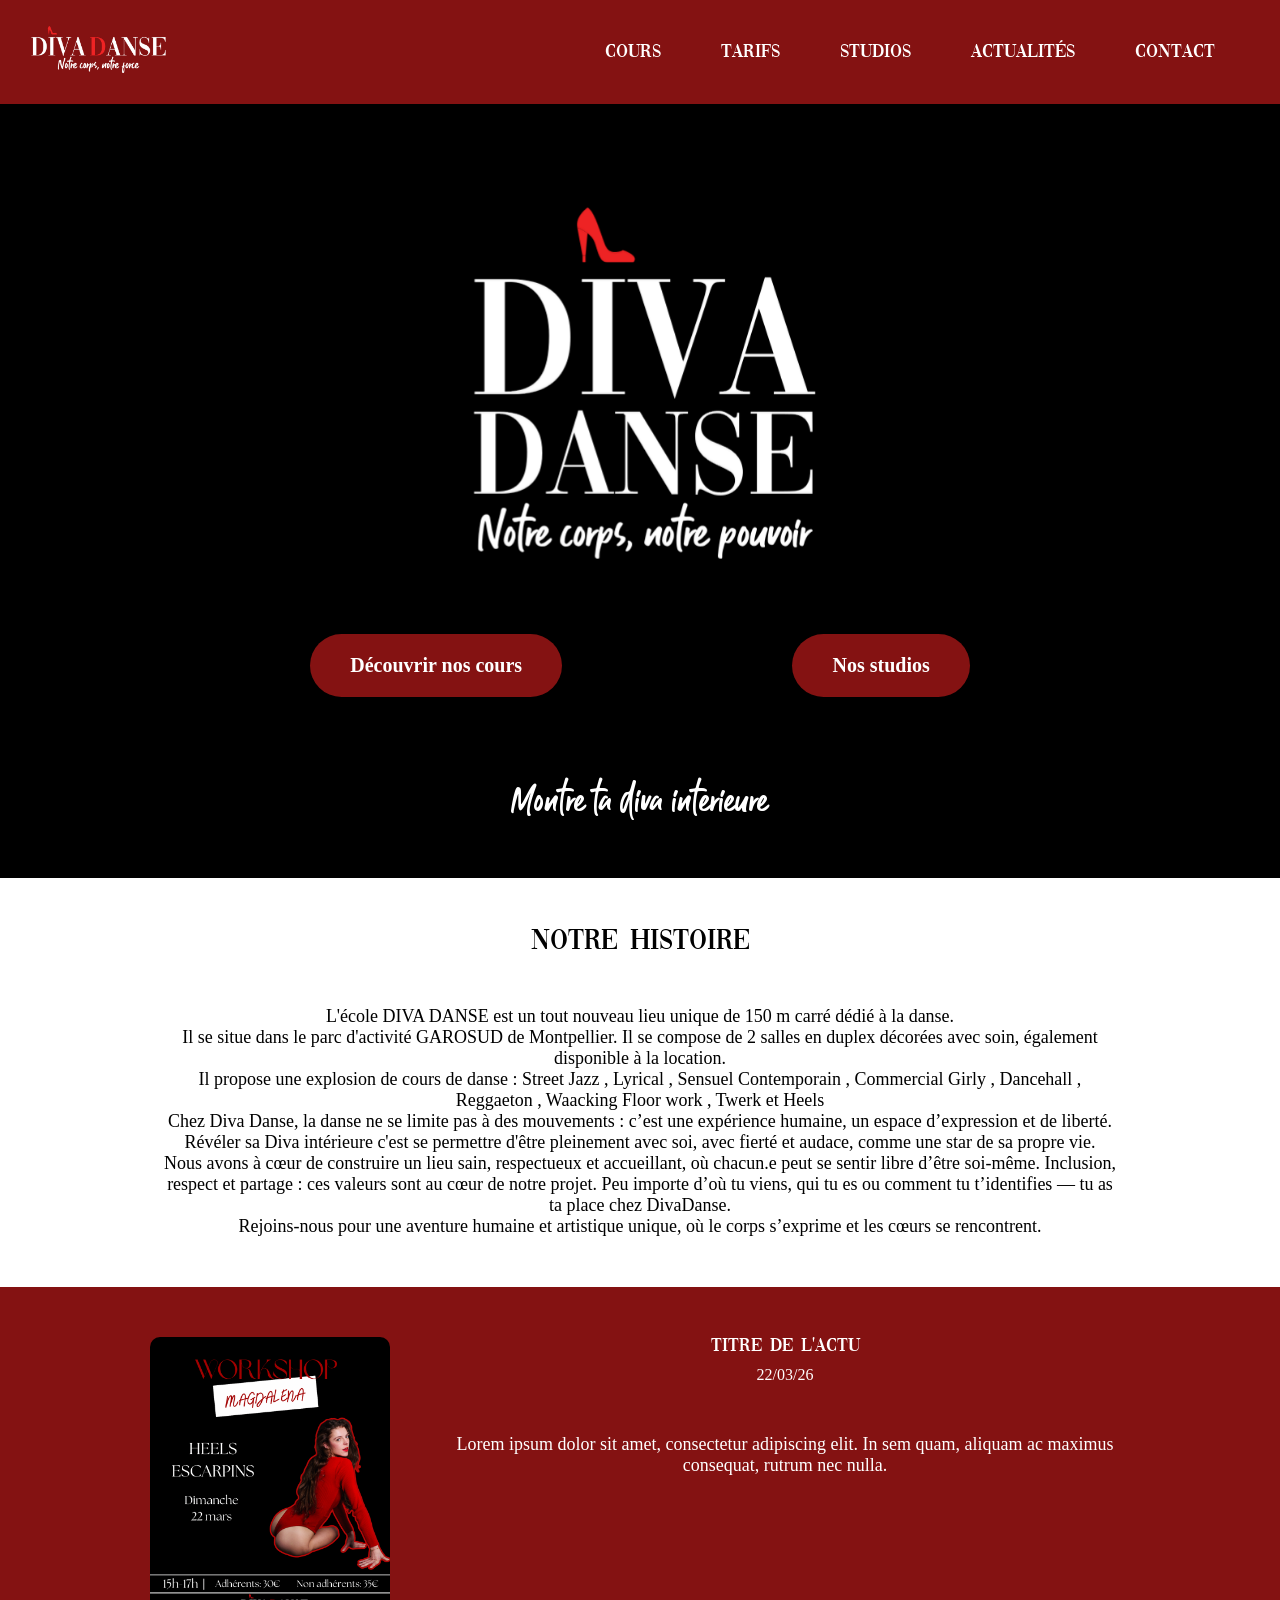
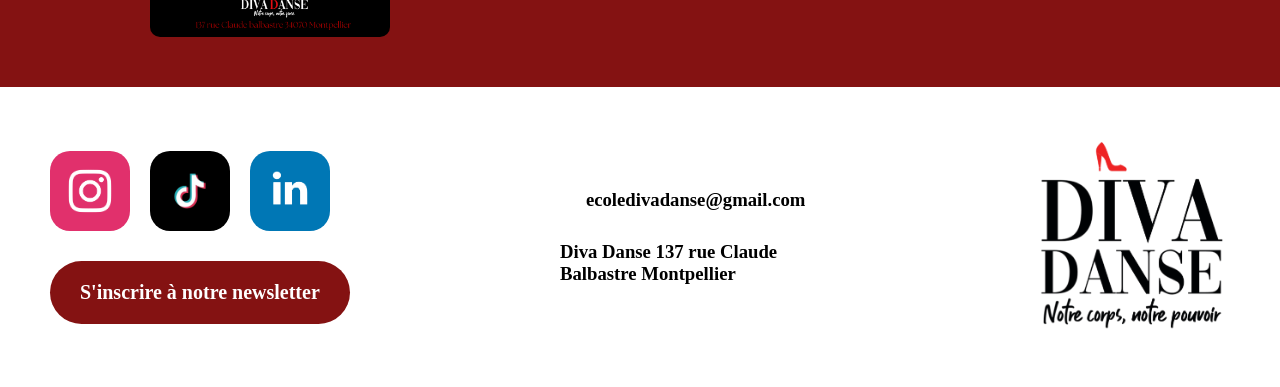
<file: index.html>
<!doctype html>
<html lang="fr">
  <head>
    <meta charset="UTF-8" />
    <meta name="viewport" content="width=device-width, initial-scale=1.0" />
    <title>Diva Danse</title>
    <link rel="stylesheet" href="style.css" />
    <link
      rel="icon"
      type="image/png"
      href="Images/Logo/Logo_transparent/3.webp"
    />
  </head>
  <body>
    <!-- header avec le logo et le menu du site -->
    <div class="header-container">
      <a href="index.html"
        ><img
          class="header-logo"
          src="Images/Logo/Logo_transparent/2.webp"
          alt="Le logo du site"
      /></a>
      <button
        class="hamburger"
        id="hamburger"
        aria-label="Menu"
        aria-expanded="false"
      >
        <span></span><span></span><span></span>
      </button>
      <nav id="nav">
        <ul>
          <li><a class="header-link" href="/cours/cours.html">Cours</a></li>
          <li><a class="header-link" href="/tarifs/tarifs.html">Tarifs</a></li>
          <li>
            <a class="header-link" href="/studios/studios.html">Studios</a>
          </li>
          <li>
            <a class="header-link" href="/actualites/actualites.html"
              >Actualités</a
            >
          </li>
          <li>
            <a class="header-link" href="/contact/contact.html">Contact</a>
          </li>
        </ul>
      </nav>
    </div>

    <!-- partie d'accueil avec le logo et les boutons principaux -->
    <div class="hero">
      <img src="Images/Logo/Logo_transparent/1.webp" alt="" class="logo-hero" />
      <div class="CTA">
        <a href="/cours/cours.html" class="cta-btn">Découvrir nos cours</a>
        <a href="/studios/studios.html" class="cta-btn">Nos studios</a>
      </div>
      <h2 class="hero-title">Montre ta diva interieure</h2>
    </div>

    <!-- petite section histoire, là où on met un peu de texte sur l'école -->
    <div class="histoire-section">
      <h2 class="histoire-title">Notre Histoire</h2>
      <p class="histoire-content">
        L'école  DIVA DANSE est un tout nouveau  lieu unique  de 150 m carré dédié à la danse. <br> Il se situe dans le parc d'activité  GAROSUD  de  Montpellier.  Il se compose de 2 salles en duplex décorées avec soin, également disponible à la location. <br>
        Il propose une explosion de cours de danse : Street Jazz , Lyrical , Sensuel Contemporain , Commercial Girly , Dancehall , Reggaeton , Waacking  Floor work , Twerk et Heels <br>
        Chez Diva Danse, la danse ne se limite pas à des mouvements : c’est une expérience humaine, un espace d’expression et de liberté. Révéler sa Diva intérieure c'est se permettre d'être pleinement avec soi, avec fierté et audace, comme une star de sa propre vie. <br>
        Nous avons à cœur de construire un lieu sain, respectueux et accueillant, où chacun.e peut se sentir libre d’être soi-même. Inclusion, respect et partage : ces valeurs sont au cœur de notre projet. Peu importe d’où tu viens, qui tu es ou comment tu t’identifies — tu as ta place chez DivaDanse. <br>
        Rejoins-nous pour une aventure humaine et artistique unique, où le corps s’exprime et les cœurs se rencontrent.
      </p>
    </div>

    <!-- ici j'ai mis une actualité en exemple pour la page d'accueil -->
    <div class="actu-container">
      <img src="Images/Actus/workshop-high.webp" alt="" class="actu-img" />
      <div class="actu-infos">
        <h3 class="actu-title">Titre de l'actualité</h3>
        <p class="date">22/03/2026</p>
        <p class="actu-content">
          Lorem ipsum dolor sit amet consectetur adipisicing elit. Aperiam
          rerum, deserunt alias tempora repudiandae aut quam laboriosam
          doloribus at libero! Quos qui quia quod officia excepturi,
          necessitatibus deserunt quas. Laboriosam doloribus asperiores magni
          autem fuga iure nemo sequi aperiam, vel quod eos nam perferendis quo
          deserunt dolor culpa eaque ad, sit vitae natus ea, officia inventore
          accusamus voluptas. Odit amet blanditiis assumenda beatae aliquid
          doloribus. Incidunt, illum dolore expedita officiis similique, cum
          aspernatur hic in cumque voluptatem esse neque. Deserunt laudantium
          earum illo fugiat. Minima temporibus, omnis debitis maxime, ab id
          officia porro sint cupiditate eligendi aperiam praesentium enim
          dignissimos?
        </p>
      </div>
    </div>

    <!-- footer avec les réseaux, l'adresse et le logo -->
    <div class="footer-container">
      <div class="section-reseaux">
        <ul class="reseaux-list">
          <li id="instagram">
            <a href="https://instagram.com/divadanse/" target="_blank"
              ><img
                src="Images/Réseaux/logo-instagram.webp"
                alt="Logo Instagram"
                class="logo-reseaux"
                id="img-instagram"
            /></a>
          </li>
          <li id="tiktok">
            <a
              href="https://tiktok.com/@diva.danse34?_t=ZN-8zrYoWRZosY&_r=1"
              target="_blank"
              ><img
                src="Images/Réseaux/logo-tiktok.webp"
                alt="Logo TikTok"
                class="logo-reseaux"
                id="img-tiktok"
            /></a>
          </li>
          <li id="linkedin">
            <a href="https://linkedin.com/in/divadanse" target="_blank"
              ><img
                src="Images/Réseaux/logo-linkedin.webp"
                alt="Logo LinkedIn"
                class="logo-reseaux"
                id="img-linkedin"
            /></a>
          </li>
        </ul>
        <button class="newsletter-btn">
          <a
            href="https://ec51f17d.sibforms.com/serve/[base64] "
            target="_blank"
            >S'inscrire à notre newsletter</a
          >
        </button>
      </div>

      <div class="section-adresses">
        <a href="mailto:ecoledivadanse@gmail.com" class="adresse-link"
          ><h3 class="adresse-mail-diva">ecoledivadanse@gmail.com</h3></a
        >
        <h3 class="adresse-physique">
          Diva Danse 137 rue Claude Balbastre Montpellier
        </h3>
      </div>

      <div class="logo-section">
        <img
          class="footer-logo"
          src="Images/Logo/Logo_transparent/4.png"
          alt="Logo du site"
        />
      </div>
    </div>
    <script>
      // petit script pour faire apparaître et disparaître le menu mobile
      (function () {
        var hamburger = document.getElementById("hamburger");
        var nav = document.getElementById("nav");
        if (!hamburger || !nav) return;
        hamburger.addEventListener("click", function () {
          hamburger.classList.toggle("active");
          nav.classList.toggle("open");
          hamburger.setAttribute(
            "aria-expanded",
            hamburger.classList.contains("active"),
          );
        });
        nav.querySelectorAll(".header-link").forEach(function (link) {
          link.addEventListener("click", function () {
            hamburger.classList.remove("active");
            nav.classList.remove("open");
          });
        });
      })();
    </script>
    <script src="/index.js"></script>
  </body>
</html>
</file>
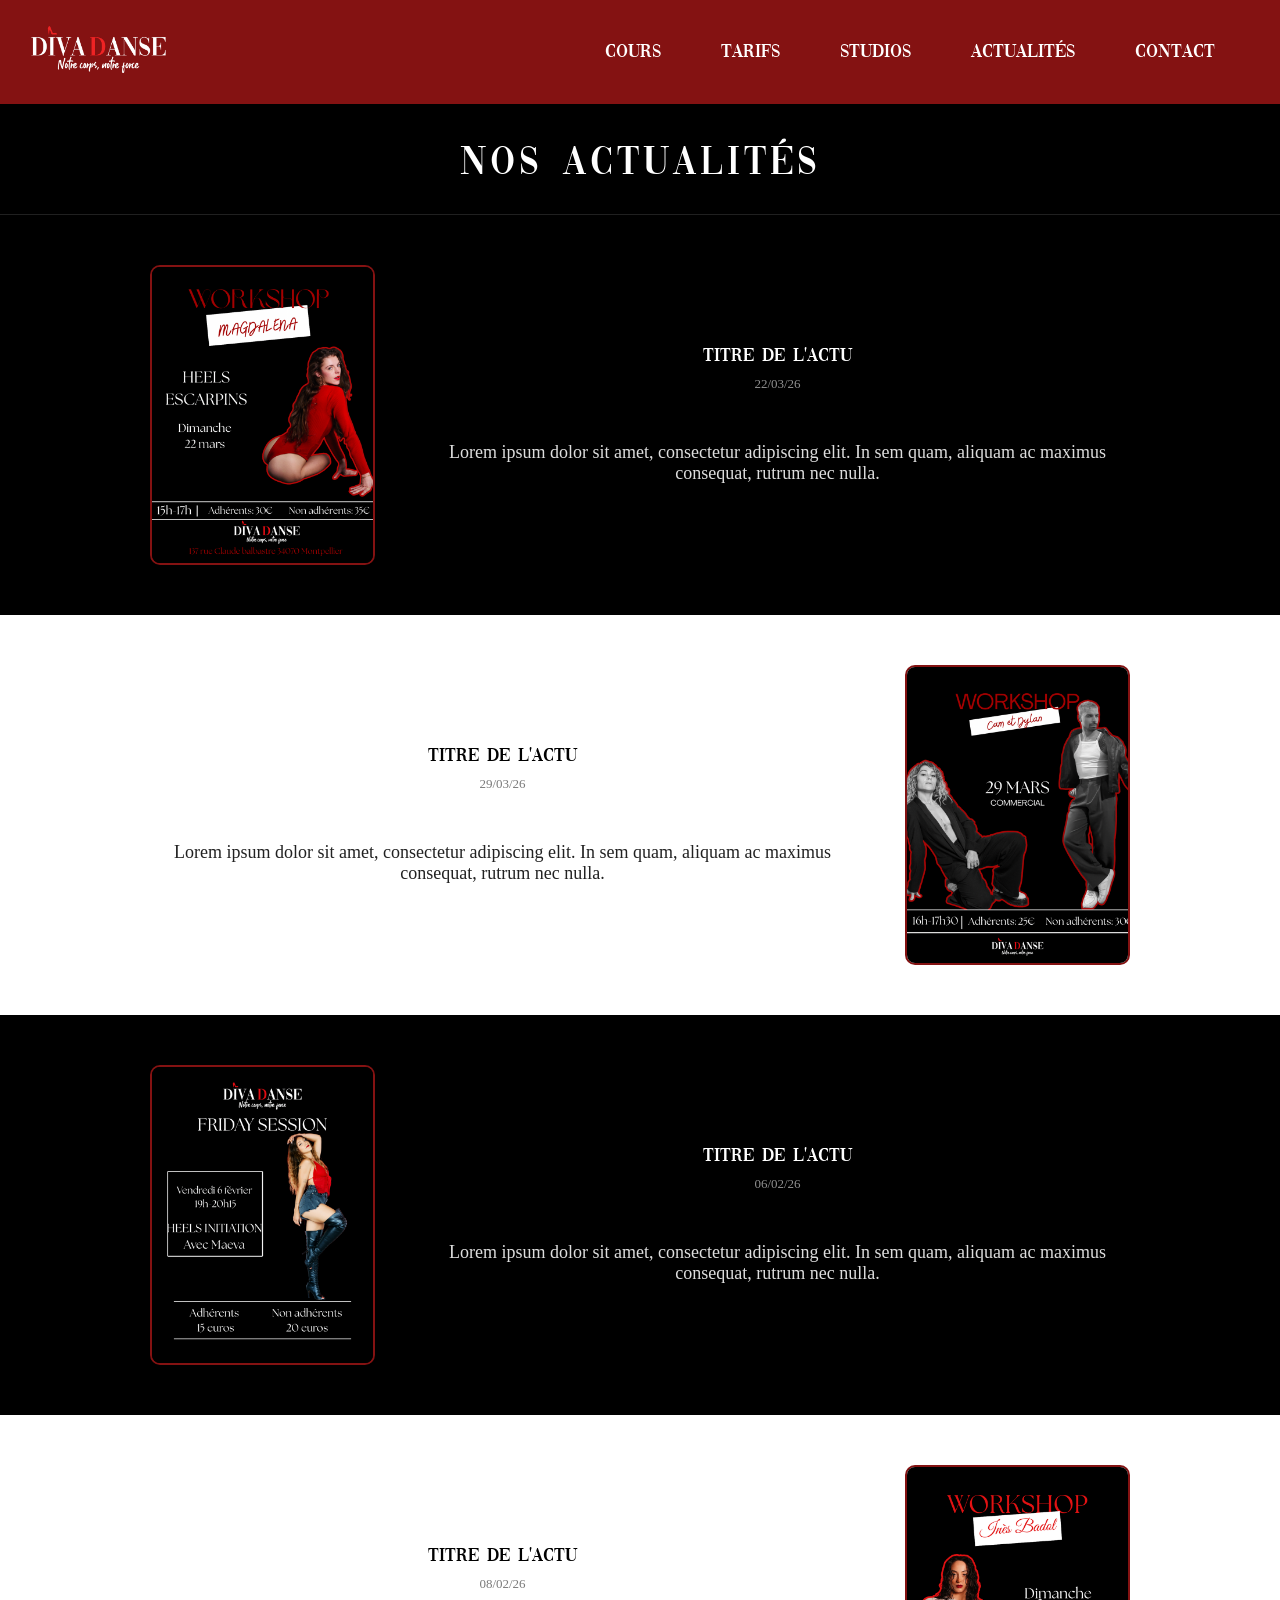
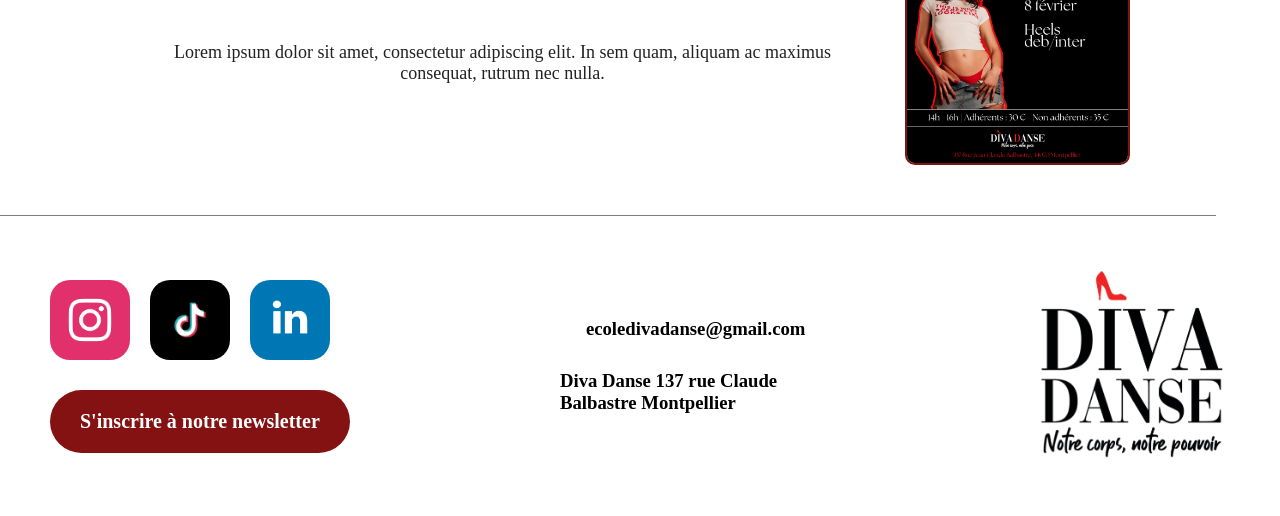
<file: actualites/actualites.html>
<!doctype html>
<html lang="fr">
  <head>
    <meta charset="UTF-8" />
    <meta name="viewport" content="width=device-width, initial-scale=1.0" />
    <title>Actualités - Diva Danse</title>
    <link rel="stylesheet" href="actualites.css" />
    <link
      rel="icon"
      type="/image/png"
      href="/Images/Logo/Logo_transparent/3.webp"
    />
  </head>
  <body>
    <!-- header du site, avec le logo et les liens de navigation -->
    <div class="header-container">
      <a href="/index.html"
        ><img
          class="header-logo"
          src="/Images/Logo/Logo_transparent/2.webp"
          alt="Le logo du site"
      /></a>
      <button
        class="hamburger"
        id="hamburger"
        aria-label="Menu"
        aria-expanded="false"
      >
        <span></span><span></span><span></span>
      </button>
      <nav id="nav">
        <ul>
          <li><a class="header-link" href="/cours/cours.html">Cours</a></li>
          <li><a class="header-link" href="/tarifs/tarifs.html">Tarifs</a></li>
          <li>
            <a class="header-link" href="/studios/studios.html">Studios</a>
          </li>
          <li>
            <a class="header-link" href="/actualites/actualites.html"
              >Actualités</a
            >
          </li>
          <li>
            <a class="header-link" href="/contact/contact.html">Contact</a>
          </li>
        </ul>
      </nav>
    </div>

    <!-- titre principal de la page, un peu comme l'en-tête -->
    <div class="actu-hero">
      <h1 class="actu-main-title">NOS ACTUALITÉS</h1>
    </div>

    <!-- ===================== ACTU 1 : fond NOIR – image à GAUCHE ===================== -->
    <section class="actu-section actu-dark">
      <div class="actu-image-block">
        <img
          class="actu-img"
          src="/Images/Actus/workshop-high.webp"
          alt="Actualité 1"
        />
      </div>
      <div class="actu-text-block">
        <h2 class="actu-title">TITRE DE L'ACTU</h2>
        <p class="actu-date">22/03/26</p>
        <p class="actu-body">
          Lorem ipsum dolor sit amet, consectetur adipiscing elit. In sem quam,
          aliquam ac maximus consequat, rutrum nec nulla. Pellentesque lectus
          nulla, eleifend eget libero sit amet, convallis ornare elit.
          Suspendisse maximus consequat orci ut volutpat. Morbi congue, orci in
          fermentum.
        </p>
      </div>
    </section>

    <!-- ===================== ACTU 2 : fond BLANC – image à DROITE ===================== -->
    <section class="actu-section actu-light">
      <div class="actu-text-block">
        <h2 class="actu-title">TITRE DE L'ACTU</h2>
        <p class="actu-date">29/03/26</p>
        <p class="actu-body">
          Lorem ipsum dolor sit amet, consectetur adipiscing elit. In sem quam,
          aliquam ac maximus consequat, rutrum nec nulla. Pellentesque lectus
          nulla, eleifend eget libero sit amet, convallis ornare elit.
          Suspendisse maximus consequat orci ut volutpat. Morbi congue, orci in
          fermentum.
        </p>
      </div>
      <div class="actu-image-block">
        <img
          class="actu-img"
          src="/Images/Actus/workshop-fusion-commercial-high.webp"
          alt="Actualité 2"
        />
      </div>
    </section>

    <!-- ===================== ACTU 3 : fond NOIR – image à GAUCHE ===================== -->
    <section class="actu-section actu-dark">
      <div class="actu-image-block">
        <img
          class="actu-img"
          src="/Images/Actus/diva-danse-high-epcndq.webp"
          alt="Actualité 3"
        />
      </div>
      <div class="actu-text-block">
        <h2 class="actu-title">TITRE DE L'ACTU</h2>
        <p class="actu-date">06/02/26</p>
        <p class="actu-body">
          Lorem ipsum dolor sit amet, consectetur adipiscing elit. In sem quam,
          aliquam ac maximus consequat, rutrum nec nulla. Pellentesque lectus
          nulla, eleifend eget libero sit amet, convallis ornare elit.
          Suspendisse maximus consequat orci ut volutpat. Morbi congue, orci in
          fermentum.
        </p>
      </div>
    </section>

    <!-- ===================== ACTU 4 : fond BLANC – image à DROITE ===================== -->
    <section class="actu-section actu-light">
      <div class="actu-text-block">
        <h2 class="actu-title">TITRE DE L'ACTU</h2>
        <p class="actu-date">08/02/26</p>
        <p class="actu-body">
          Lorem ipsum dolor sit amet, consectetur adipiscing elit. In sem quam,
          aliquam ac maximus consequat, rutrum nec nulla. Pellentesque lectus
          nulla, eleifend eget libero sit amet, convallis ornare elit.
          Suspendisse maximus consequat orci ut volutpat. Morbi congue, orci in
          fermentum.
        </p>
      </div>
      <div class="actu-image-block">
        <img
          class="actu-img"
          src="/Images/Actus/img_7661-high.webp"
          alt="Actualité 4"
        />
      </div>
    </section>

    <!-- footer avec les contacts et les réseaux sociaux -->
    <div class="line-footer"></div>

    <div class="footer-container">
      <div class="section-reseaux">
        <ul class="reseaux-list">
          <li id="instagram">
            <a href="https://instagram.com/divadanse/" target="_blank"
              ><img
                src="/Images/Réseaux/logo-instagram.webp"
                alt="Logo Instagram"
                class="logo-reseaux"
                id="img-instagram"
            /></a>
          </li>
          <li id="tiktok">
            <a
              href="https://tiktok.com/@diva.danse34?_t=ZN-8zrYoWRZosY&_r=1"
              target="_blank"
              ><img
                src="/Images/Réseaux/logo-tiktok.webp"
                alt="Logo TikTok"
                class="logo-reseaux"
                id="img-tiktok"
            /></a>
          </li>
          <li id="linkedin">
            <a href="https://linkedin.com/in/divadanse" target="_blank"
              ><img
                src="/Images/Réseaux/logo-linkedin.webp"
                alt="Logo LinkedIn"
                class="logo-reseaux"
                id="img-linkedin"
            /></a>
          </li>
        </ul>
        <button class="newsletter-btn">
          <a
            href="https://ec51f17d.sibforms.com/serve/[base64] "
            target="_blank"
            >S'inscrire à notre newsletter</a
          >
        </button>
      </div>

      <div class="section-adresses">
        <a href="mailto:ecoledivadanse@gmail.com" class="adresse-link"
          ><h3 class="adresse-mail-diva">ecoledivadanse@gmail.com</h3></a
        >
        <h3 class="adresse-physique">
          Diva Danse 137 rue Claude Balbastre Montpellier
        </h3>
      </div>

      <div class="logo-section">
        <img
          class="footer-logo"
          src="/Images/Logo/Logo_transparent/4.png"
          alt="Logo du site"
        />
      </div>
    </div>
    <script src="actualites.js"></script>
  </body>
</html>
</file>
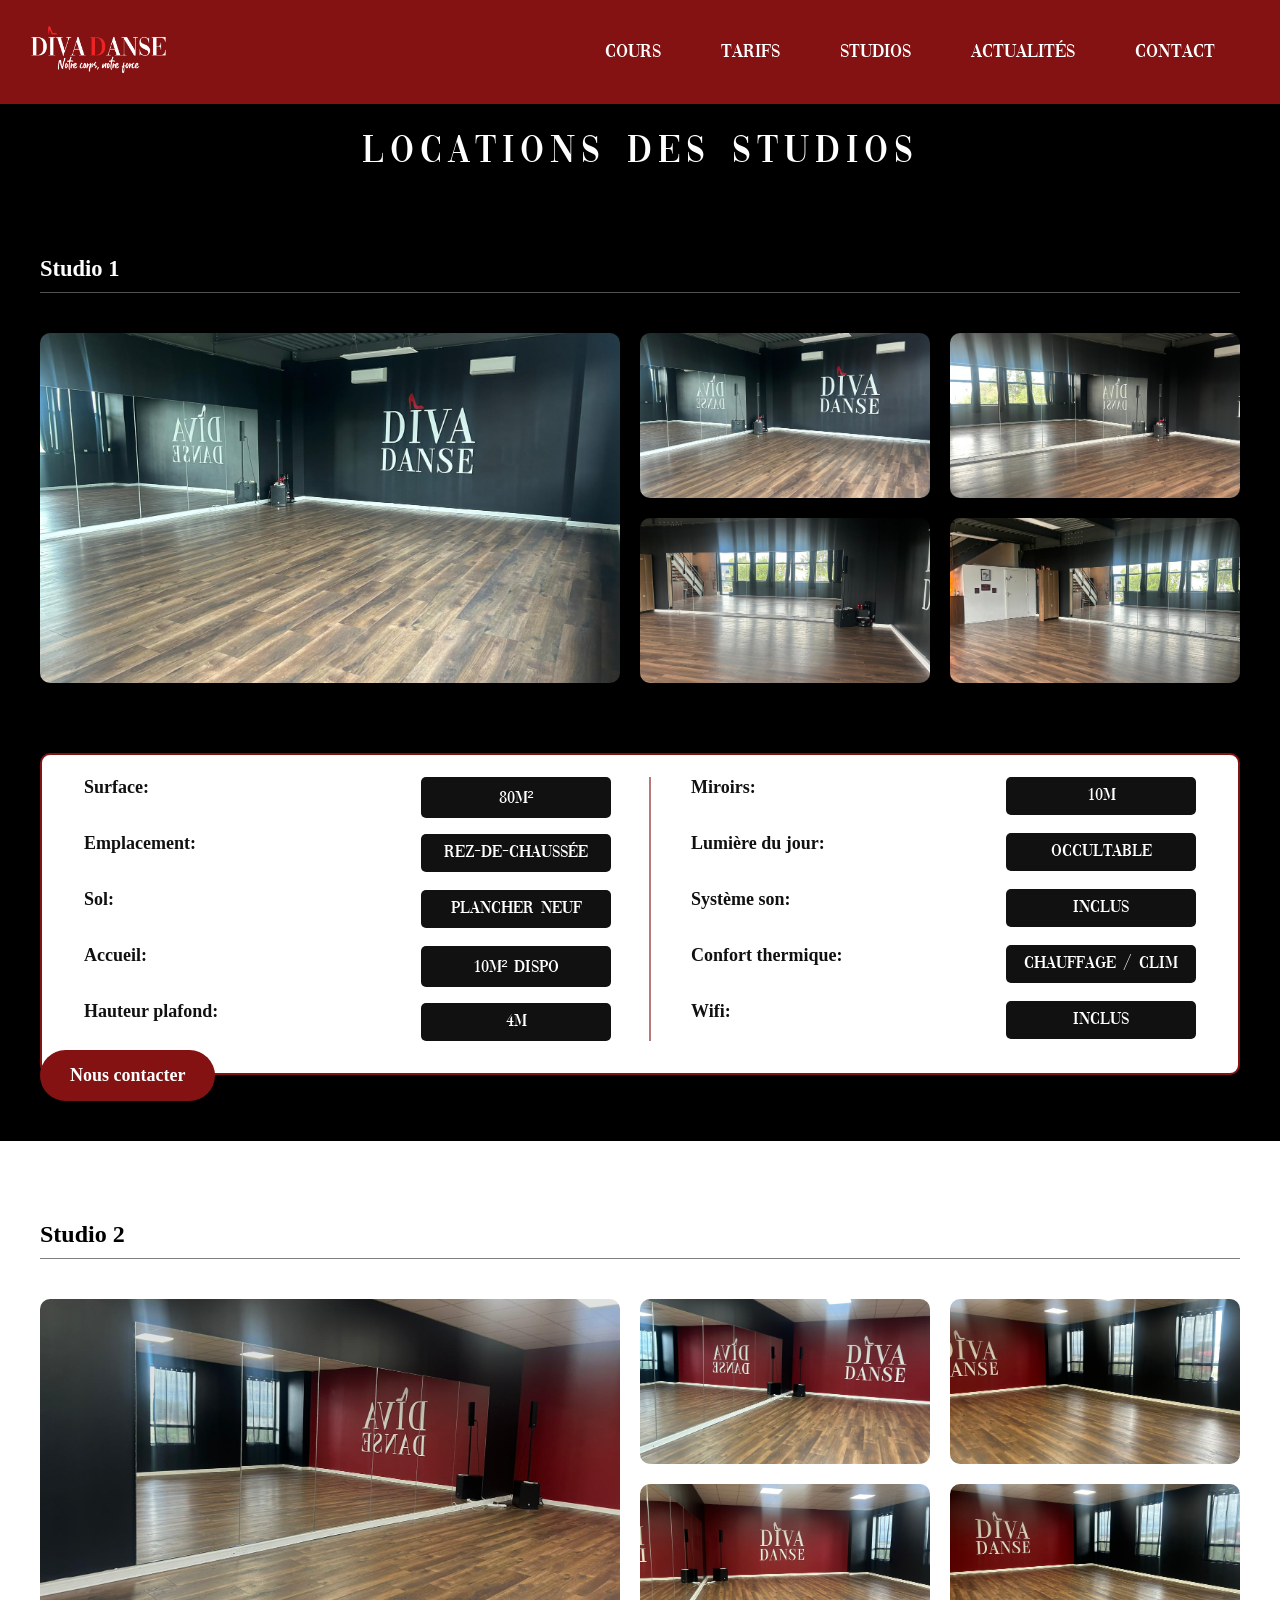
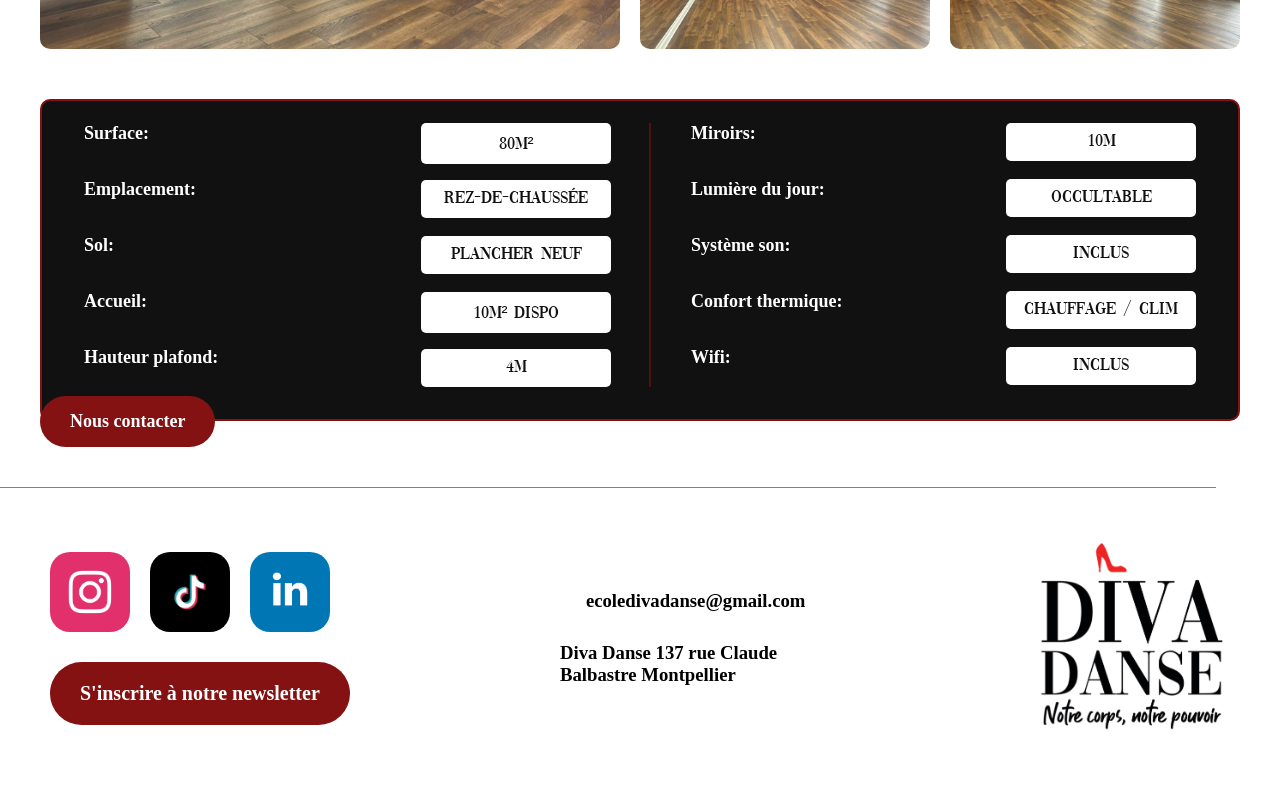
<file: studios/studios.html>
<!doctype html>
<html lang="en">
  <head>
    <meta charset="UTF-8" />
    <meta name="viewport" content="width=device-width, initial-scale=1.0" />
    <title>Studios - Diva Danse</title>
    <link rel="stylesheet" href="studios.css" />
    <link
      rel="icon"
      type="/image/png"
      href="/Images/Logo/Logo_transparent/3.webp"
    />
  </head>
  <body>
    <!-- header du site, avec le logo et les liens de navigation -->
    <div class="header-container">
      <a href="/index.html"
        ><img
          class="header-logo"
          src="/Images/Logo/Logo_transparent/2.webp"
          alt="Le logo du site"
      /></a>
      <button
        class="hamburger"
        id="hamburger"
        aria-label="Menu"
        aria-expanded="false"
      >
        <span></span><span></span><span></span>
      </button>
      <nav id="nav">
        <ul>
          <li><a class="header-link" href="/cours/cours.html">Cours</a></li>
          <li><a class="header-link" href="/tarifs/tarifs.html">Tarifs</a></li>
          <li>
            <a class="header-link" href="/studios/studios.html">Studios</a>
          </li>
          <li>
            <a class="header-link" href="/actualites/actualites.html"
              >Actualités</a
            >
          </li>
          <li>
            <a class="header-link" href="/contact/contact.html">Contact</a>
          </li>
        </ul>
      </nav>
    </div>

    <!-- ici j'ai mis le contenu principal avec les deux studios et leurs infos -->
    <div class="main">
      <h1 class="main-title">Locations des studios</h1>

      <!-- premier studio, avec les photos et les infos techniques -->
      <div class="studio1-section">
        <h2 class="studio1-title">Studio 1</h2>
        <div class="line-studio1"></div>

        <div class="photos">
          <div id="photo1-studio1">
            <img
              class="studio-photo"
              src="/Images/Studios/Studio_bas/1.jpeg"
              alt="Grande image du studio 1"
            />
          </div>
          <div id="photo2-studio1">
            <img
              class="studio-photo"
              src="/Images/Studios/Studio_bas/2.jpeg"
              alt="Image du studio 1"
            />
          </div>
          <div id="photo3-studio1">
            <img
              class="studio-photo"
              src="/Images/Studios/Studio_bas/3.jpeg"
              alt="Image du studio 1"
            />
          </div>
          <div id="photo4-studio1">
            <img
              class="studio-photo"
              src="/Images/Studios/Studio_bas/4.jpeg"
              alt="Image du studio 1"
            />
          </div>
          <div id="photo5-studio1">
            <img
              class="studio-photo"
              src="/Images/Studios/Studio_bas/5.jpeg"
              alt="Image du studio 1"
            />
          </div>
        </div>

        <!-- Section infos: restructurée en 4 colonnes
             col1 = labels (gauche), col2 = valeurs, col3 = labels (droite), col4 = valeurs -->
        <div class="infos-container">
          <div class="infos-grid">
            <!-- première colonne: labels gauche -->
            <ul class="col labels-col">
              <li>Surface:</li>
              <li>Emplacement:</li>
              <li>Sol:</li>
              <li>Accueil:</li>
              <li>Hauteur plafond:</li>
            </ul>

            <!-- deuxième colonne: valeurs gauche -->
            <ul class="col values-col">
              <li><span class="value">80m²</span></li>
              <li><span class="value">Rez-de-chaussée</span></li>
              <li><span class="value">Plancher neuf</span></li>
              <li><span class="value">10m² dispo</span></li>
              <li><span class="value">4m</span></li>
            </ul>

            <!-- troisième colonne: labels droite -->
            <ul class="col labels-col">
              <li>Miroirs:</li>
              <li>Lumière du jour:</li>
              <li>Système son:</li>
              <li>Confort thermique:</li>
              <li>Wifi:</li>
            </ul>

            <!-- quatrième colonne: valeurs droite -->
            <ul class="col values-col">
              <li><span class="value">10m</span></li>
              <li><span class="value">Occultable</span></li>
              <li><span class="value">Inclus</span></li>
              <li><span class="value">Chauffage / Clim</span></li>
              <li><span class="value">Inclus</span></li>
            </ul>
          </div>
          <button class="CTA-studio">
            <a href="/contact/contact.html">Nous contacter</a>
          </button>
        </div>
      </div>

      <!-- deuxième studio, pareil mais avec un style un peu différent -->
      <div class="studio-section studio2-section">
        <h2 class="studio-title">Studio 2</h2>
        <div class="line-studio"></div>

        <div class="photos photos-dark">
          <div id="photo1-studio2">
            <img
              class="studio-photo"
              src="/Images/Studios/Studio_haut/1.jpeg"
              alt="Grande image du studio 2"
            />
          </div>
          <div id="photo2-studio2">
            <img
              class="studio-photo"
              src="/Images/Studios/Studio_haut/2.jpeg"
              alt="Image du studio 2"
            />
          </div>
          <div id="photo3-studio2">
            <img
              class="studio-photo"
              src="/Images/Studios/Studio_haut/3.jpeg"
              alt="Image du studio 2"
            />
          </div>
          <div id="photo4-studio2">
            <img
              class="studio-photo"
              src="/Images/Studios/Studio_haut/4.jpeg"
              alt="Image du studio 2"
            />
          </div>
          <div id="photo5-studio2">
            <img
              class="studio-photo"
              src="/Images/Studios/Studio_haut/5.jpeg"
              alt="Image du studio 2"
            />
          </div>
        </div>

        <div class="infos-container">
          <div class="infos-grid inverse">
            <ul class="col labels-col">
              <li>Surface:</li>
              <li>Emplacement:</li>
              <li>Sol:</li>
              <li>Accueil:</li>
              <li>Hauteur plafond:</li>
            </ul>
            <ul class="col values-col">
              <li><span class="value">80m²</span></li>
              <li><span class="value">Rez-de-chaussée</span></li>
              <li><span class="value">Plancher neuf</span></li>
              <li><span class="value">10m² dispo</span></li>
              <li><span class="value">4m</span></li>
            </ul>
            <ul class="col labels-col">
              <li>Miroirs:</li>
              <li>Lumière du jour:</li>
              <li>Système son:</li>
              <li>Confort thermique:</li>
              <li>Wifi:</li>
            </ul>
            <ul class="col values-col">
              <li><span class="value">10m</span></li>
              <li><span class="value">Occultable</span></li>
              <li><span class="value">Inclus</span></li>
              <li><span class="value">Chauffage / Clim</span></li>
              <li><span class="value">Inclus</span></li>
            </ul>
          </div>
          <button class="CTA-studio inverse">
            <a href="/contact/contact.html">Nous contacter</a>
          </button>
        </div>
      </div>
    </div>

    <div class="line-footer"></div>

    <!-- footer avec les réseaux et l'adresse, comme partout sur le site -->
    <div class="footer-container">
      <div class="section-reseaux">
        <ul class="reseaux-list">
          <li id="instagram">
            <a href="https://instagram.com/divadanse/" target="_blank"
              ><img
                src="/Images/Réseaux/logo-instagram.webp"
                alt="Logo Instagram"
                class="logo-reseaux"
                id="img-instagram"
            /></a>
          </li>
          <li id="tiktok">
            <a
              href="https://tiktok.com/@diva.danse34?_t=ZN-8zrYoWRZosY&_r=1"
              target="_blank"
              ><img
                src="/Images/Réseaux/logo-tiktok.webp"
                alt="Logo TikTok"
                class="logo-reseaux"
                id="img-tiktok"
            /></a>
          </li>
          <li id="linkedin">
            <a href="https://linkedin.com/in/divadanse" target="_blank"
              ><img
                src="/Images/Réseaux/logo-linkedin.webp"
                alt="Logo LinkedIn"
                class="logo-reseaux"
                id="img-linkedin"
            /></a>
          </li>
        </ul>
        <button class="newsletter-btn">
          <a
            href="https://ec51f17d.sibforms.com/serve/[base64] "
            target="_blank"
            >S'inscrire à notre newsletter</a
          >
        </button>
      </div>

      <div class="section-adresses">
        <a href="mailto:ecoledivadanse@gmail.com" class="adresse-link"
          ><h3 class="adresse-mail-diva">ecoledivadanse@gmail.com</h3></a
        >
        <h3 class="adresse-physique">
          Diva Danse 137 rue Claude Balbastre Montpellier
        </h3>
      </div>

      <div class="logo-section">
        <img
          class="footer-logo"
          src="/Images/Logo/Logo_transparent/4.png"
          alt="Logo du site"
        />
      </div>
    </div>
    <script>
      // petit script pour faire fonctionner le menu hamburger sur cette page
      (function () {
        var hamburger = document.getElementById("hamburger");
        var nav = document.getElementById("nav");
        if (!hamburger || !nav) return;
        hamburger.addEventListener("click", function () {
          hamburger.classList.toggle("active");
          nav.classList.toggle("open");
          hamburger.setAttribute(
            "aria-expanded",
            hamburger.classList.contains("active"),
          );
        });
        nav.querySelectorAll(".header-link").forEach(function (link) {
          link.addEventListener("click", function () {
            hamburger.classList.remove("active");
            nav.classList.remove("open");
          });
        });
      })();
    </script>
  </body>
</html>
</file>
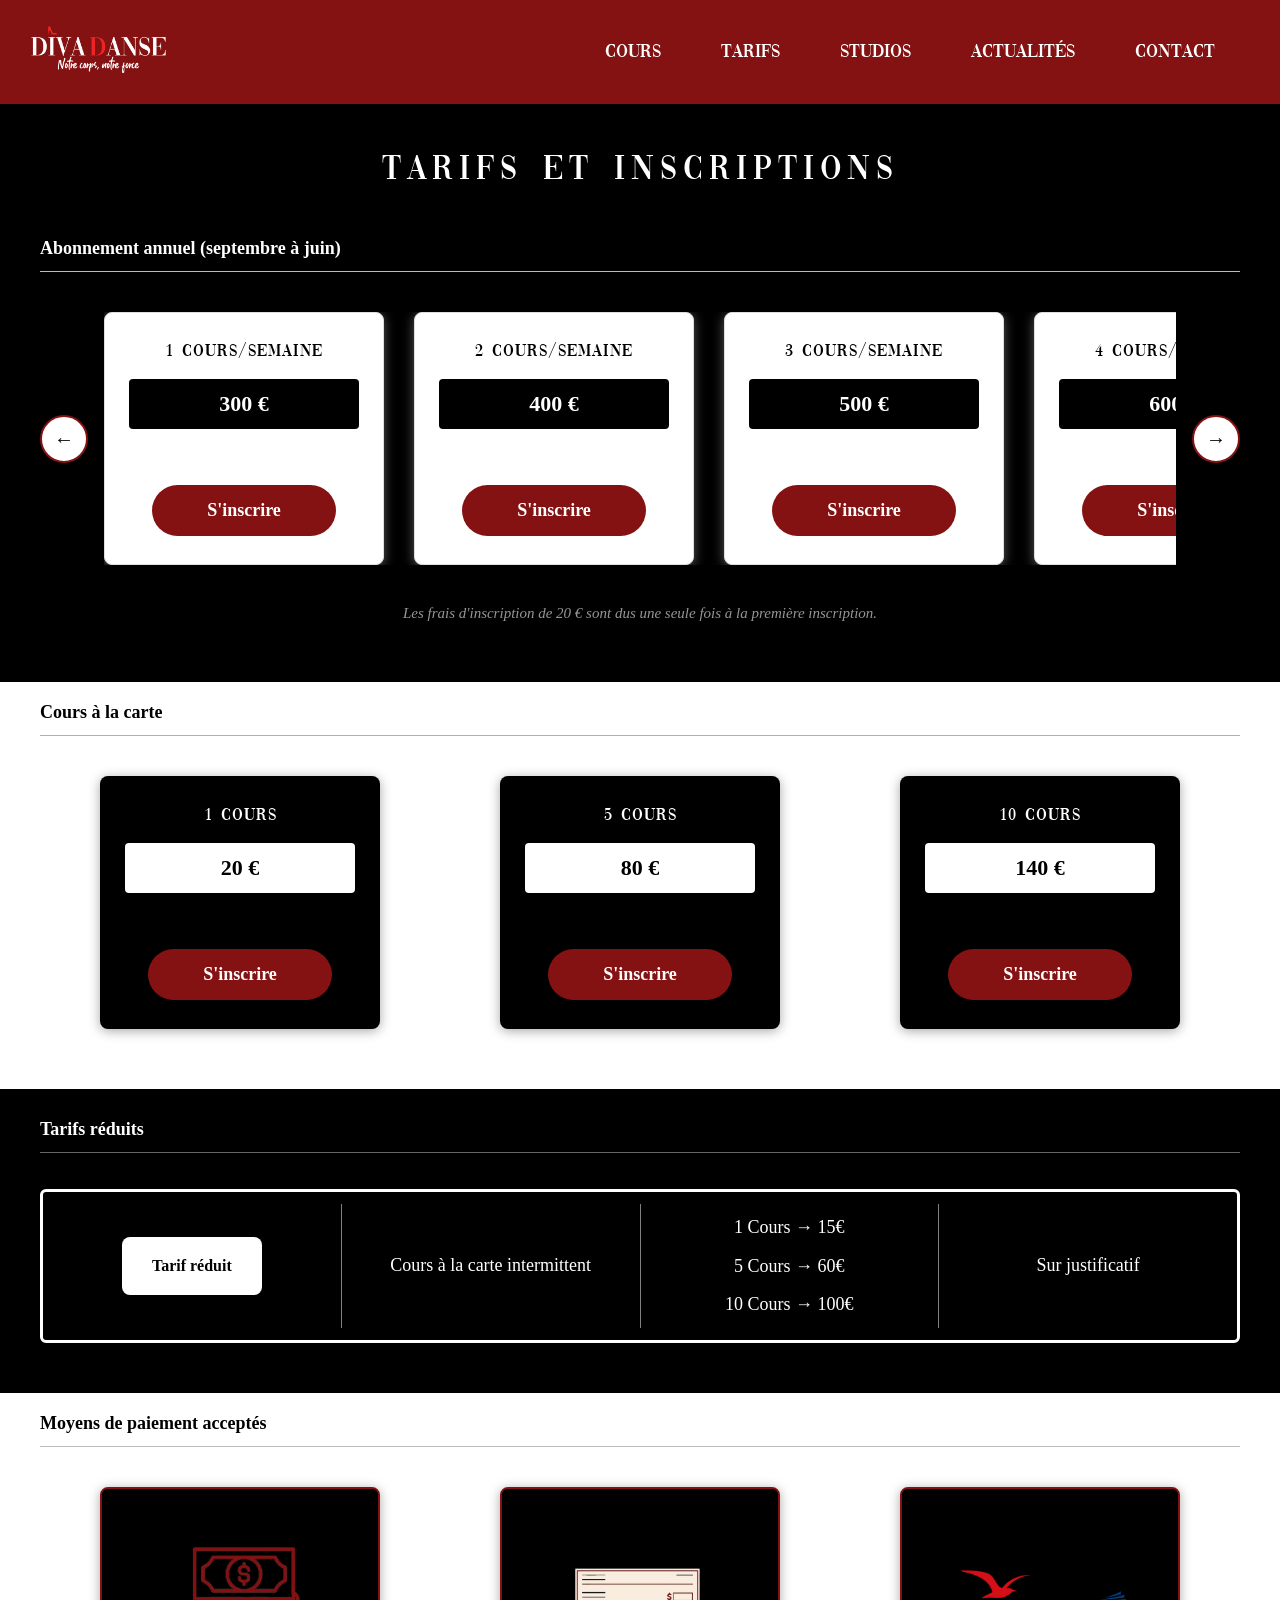
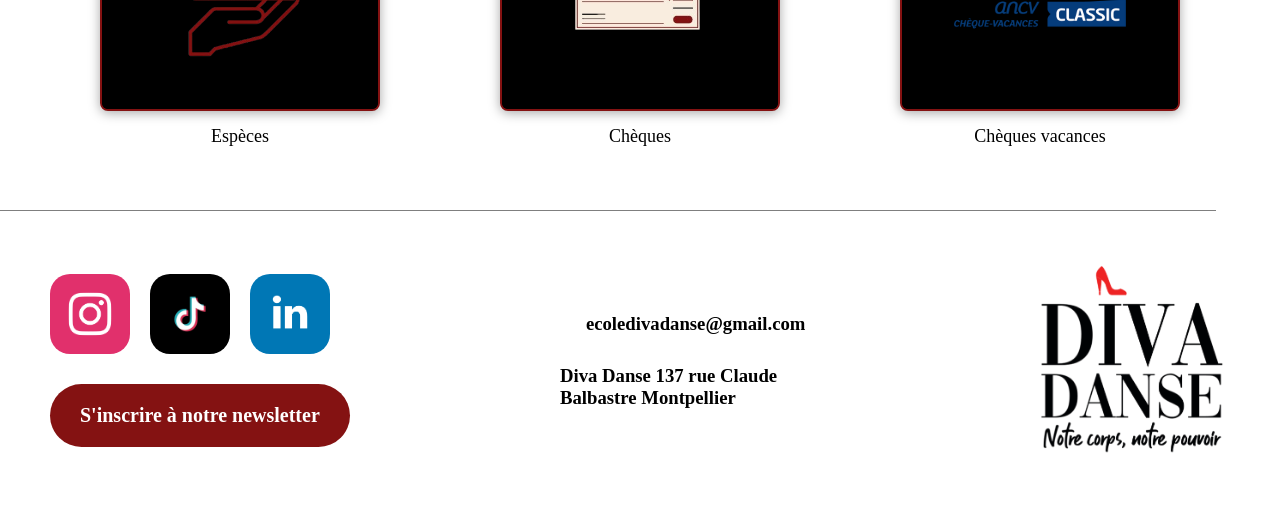
<file: tarifs/tarifs.html>
<!doctype html>
<html lang="fr">
  <head>
    <meta charset="UTF-8" />
    <meta name="viewport" content="width=device-width, initial-scale=1.0" />
    <title>Tarifs - Diva Danse</title>
    <meta
      name="description"
      content="Découvrez les tarifs et abonnements de l'école de danse Diva Danse à Montpellier. Inscrivez-vous dès maintenant !"
    />
    <link rel="stylesheet" href="tarifs.css" />
    <link
      rel="icon"
      type="image/png"
      href="/Images/Logo/Logo_transparent/3.webp"
    />
  </head>
  <body>
    <!-- ===== HEADER ===== -->
    <!-- header du site, avec le logo et le menu -->
    <div class="header-container">
      <a href="/index.html">
        <img
          class="header-logo"
          src="/Images/Logo/Logo_transparent/2.webp"
          alt="Le logo du site"
        />
      </a>
      <button class="hamburger" id="hamburger" aria-label="Menu" aria-expanded="false">
        <span></span><span></span><span></span>
      </button>
      <nav id="nav">
        <ul>
          <li><a class="header-link" href="/cours/cours.html">Cours</a></li>
          <li><a class="header-link" href="/tarifs/tarifs.html">Tarifs</a></li>
          <li>
            <a class="header-link" href="/studios/studios.html">Studios</a>
          </li>
          <li>
            <a class="header-link" href="/actualites/actualites.html"
              >Actualités</a
            >
          </li>
          <li>
            <a class="header-link" href="/contact/contact.html">Contact</a>
          </li>
        </ul>
      </nav>
    </div>

    <!-- ===== MAIN CONTENT ===== -->
    <main>
      <!-- PAGE TITLE -->
      <!-- titre de la page, simple et visible -->
      <section class="page-title-section">
        <h1 class="page-title">TARIFS ET INSCRIPTIONS</h1>
      </section>

      <!-- SECTION ABONNEMENT ANNUEL -->
      <!-- ici on met les cartes avec les abonnements annuels -->
      <section class="tarifs-section">
        <h2 class="section-subtitle">Abonnement annuel (septembre à juin)</h2>
        <div class="separator"></div>

        <!-- CAROUSEL WRAPPER -->
        <div class="carousel-wrapper">
          <button
            class="carousel-btn carousel-btn--prev"
            id="prevBtn"
            aria-label="Précédent"
          >
            &#8592;
          </button>

          <div class="carousel-viewport" id="carouselViewport">
            <div class="carousel-track" id="carouselTrack">
              <!-- CARD 1 -->
              <div class="tarif-card">
                <h3 class="card-title">1 COURS/SEMAINE</h3>
                <div class="card-price">300 &euro;</div>
                <div class="space"></div>
                <a href="https://ulvlup.com/shop/diva-danse?seasonId=7d9b7bbb-b3db-4c88-bc42-a87e7f47682e" target="_blank" class="card-btn">S'inscrire</a>
              </div>

              <!-- CARD 2 -->
              <div class="tarif-card">
                <h3 class="card-title">2 COURS/SEMAINE</h3>
                <div class="card-price">400 &euro;</div>
                <div class="space"></div>
                <a href="https://ulvlup.com/shop/diva-danse?seasonId=7d9b7bbb-b3db-4c88-bc42-a87e7f47682e" target="_blank" class="card-btn">S'inscrire</a>
              </div>

              <!-- CARD 3 -->
              <div class="tarif-card">
                <h3 class="card-title">3 COURS/SEMAINE</h3>
                <div class="card-price">500 &euro;</div>
                <div class="space"></div>
                <a href="https://ulvlup.com/shop/diva-danse?seasonId=7d9b7bbb-b3db-4c88-bc42-a87e7f47682e" target="_blank"  class="card-btn">S'inscrire</a>
              </div>

              <!-- CARD 4 -->
              <div class="tarif-card">
                <h3 class="card-title">4 COURS/SEMAINE</h3>
                <div class="card-price">600 &euro;</div>
                <div class="space"></div>
                <a href="https://ulvlup.com/shop/diva-danse?seasonId=7d9b7bbb-b3db-4c88-bc42-a87e7f47682e" target="_blank" class="card-btn">S'inscrire</a>
              </div>

              <!-- CARD 5 -->
              <div class="tarif-card">
                <h3 class="card-title">5 COURS/SEMAINE</h3>
                <div class="card-price">700 &euro;</div>
                <div class="space"></div>
                <a href="https://ulvlup.com/shop/diva-danse?seasonId=7d9b7bbb-b3db-4c88-bc42-a87e7f47682e" target="_blank" class="card-btn">S'inscrire</a>
              </div>

              <!-- CARD 6 -->
              <div class="tarif-card">
                <h3 class="card-title">Full pass</h3>
                <div class="card-price">800 &euro;</div>
                <div class="space"></div>
                <a href="https://ulvlup.com/shop/diva-danse?seasonId=7d9b7bbb-b3db-4c88-bc42-a87e7f47682e" target="_blank" class="card-btn">S'inscrire</a>
              </div>
            </div>
          </div>

          <button
            class="carousel-btn carousel-btn--next"
            id="nextBtn"
            aria-label="Suivant"
          >
            &#8594;
          </button>
        </div>

        <p class="frais-note">
          Les frais d'inscription de 20 &euro; sont dus une seule fois à la
          première inscription.
        </p>
      </section>

      <!-- SECTION À LA CARTE -->
      <section class="carte-section">
        <h2 class="section-subtitle-carte">Cours à la carte</h2>
        <div class="separator-carte"></div>

        <!-- WRAPPER -->
        <div class="wrapper">
          <!-- CARD 1 -->
          <div class="carte-card">
            <h3 class="card-title-carte">1 COURS</h3>
            <div class="card-price-carte">20 &euro;</div>
            <div class="space"></div>
            <a href="https://ulvlup.com/shop/diva-danse?seasonId=7d9b7bbb-b3db-4c88-bc42-a87e7f47682e" target="_blank" class="card-btn">S'inscrire</a>
          </div>

          <!-- CARD 2 -->
          <div class="carte-card">
            <h3 class="card-title-carte">5 COURS</h3>
            <div class="card-price-carte">80 &euro;</div>
            <div class="space"></div>
            <a href="https://ulvlup.com/shop/diva-danse?seasonId=7d9b7bbb-b3db-4c88-bc42-a87e7f47682e" target="_blank" class="card-btn">S'inscrire</a>
          </div>

          <!-- CARD 3 -->
          <div class="carte-card">
            <h3 class="card-title-carte">10 COURS</h3>
            <div class="card-price-carte">140 &euro;</div>
            <div class="space"></div>
            <a href="https://ulvlup.com/shop/diva-danse?seasonId=7d9b7bbb-b3db-4c88-bc42-a87e7f47682e" target="_blank" class="card-btn">S'inscrire</a>
          </div>
        </div>
      </section>

      <!-- SECTION TARIFS RÉDUITS -->
      <section class="reduits-section">
        <h2 class="section-subtitle-reduits">Tarifs réduits</h2>
        <div class="separator-reduits"></div>

        <!-- TABLEAU TARIF RÉDUIT -->
        <div class="reduits-tableau">
          <!-- COL 1 : Badge label -->
          <div class="reduits-col reduits-col--label">
            <span class="reduit-badge">Tarif réduit</span>
          </div>

          <!-- Séparateur interne -->
          <div class="reduits-divider"></div>

          <!-- COL 2 : Description -->
          <div class="reduits-col">
            <p class="reduit-desc">Cours à la carte intermittent</p>
          </div>

          <!-- Séparateur interne -->
          <div class="reduits-divider"></div>

          <!-- COL 3 : Prix -->
          <div class="reduits-col">
            <p class="reduit-prix">1 Cours &rarr; 15&euro;</p>
            <p class="reduit-prix">5 Cours &rarr; 60&euro;</p>
            <p class="reduit-prix">10 Cours &rarr; 100&euro;</p>
          </div>

          <!-- Séparateur interne -->
          <div class="reduits-divider"></div>

          <!-- COL 4 : Condition -->
          <div class="reduits-col">
            <p class="reduit-condition">Sur justificatif</p>
          </div>
        </div>
      </section>

      <!-- SECTION PAIEMENT -->
      <section class="paiement-section">
        <h2 class="section-subtitle-paiement">Moyens de paiement acceptés</h2>
        <div class="separator"></div>

        <!-- WRAPPER -->
        <div class="wrapper-paiement">
          <!-- CARD 1 -->
          <div class="paiement-card-wrapper">
            <div class="paiement-card">
              <div class="paiement-image-container">
                <img
                  src="/Images/Icons/Especes.png"
                  alt="image d'illustration du paiement en espèces"
                  class="img-paiement"
                />
              </div>
            </div>
            <p class="paiement-card-text">
              Espèces
            </p>
          </div>

          <!-- CARD 2 -->
          <div class="paiement-card-wrapper">
            <div class="paiement-card">
              <div class="paiement-image-container">
                <img
                  src="/Images/Icons/Cheques.png"
                  alt="image d'illustration du paiement par chèque"
                  class="img-paiement"
                />
              </div>
            </div>
            <p class="paiement-card-text">
              Chèques
            </p>
          </div>

          <!-- CARD 3 -->
          <div class="paiement-card-wrapper">
            <div class="paiement-card">
              <div class="paiement-image-container">
                <img
                  src="/Images/Icons/logo_ancv_cv_classic-high.webp"
                  alt="image d'illustration du paiement en chèque vacances"
                  class="img-paiement"
                />
              </div>
            </div>
            <p class="paiement-card-text">
              Chèques vacances
            </p>
          </div>
        </div>
      </section>


      <div class="line-footer"></div>

    <div class="footer-container">
        <div class="section-reseaux">
            <ul class="reseaux-list">
                <li id="instagram"><a href="https://instagram.com/divadanse/" target="_blank"><img src="/Images/Réseaux/logo-instagram.webp" alt="Logo Instagram" class="logo-reseaux" id="img-instagram"></a></li>
                <li id="tiktok"><a href="https://tiktok.com/@diva.danse34?_t=ZN-8zrYoWRZosY&_r=1" target="_blank"><img src="/Images/Réseaux/logo-tiktok.webp" alt="Logo TikTok" class="logo-reseaux" id="img-tiktok"></a></li>
                <li id="linkedin"><a href="https://linkedin.com/in/divadanse" target="_blank"><img src="/Images/Réseaux/logo-linkedin.webp" alt="Logo LinkedIn" class="logo-reseaux" id="img-linkedin"></a></li>
            </ul>
            <button class="newsletter-btn"><a href="https://ec51f17d.sibforms.com/serve/[base64] " target="_blank">S'inscrire à notre newsletter</a></button>
        </div>

        <div class="section-adresses">
            <a href="mailto:ecoledivadanse@gmail.com" class="adresse-link"><h3 class="adresse-mail-diva">ecoledivadanse@gmail.com</h3></a>
            <h3 class="adresse-physique">Diva Danse 137 rue Claude Balbastre Montpellier</h3>
        </div>

        <div class="logo-section">
            <img class="footer-logo" src="/Images/Logo/Logo_transparent/4.png" alt="Logo du site">
        </div>
    </main>

    <script src="tarifs.js"></script>
  </body>
</html>
</file>
<file: style.css>
* {
  margin: 0;
  padding: 0;
  box-sizing: border-box;
}

/* reset de base, sinon les marges font n'importe quoi */

/* pour importer les polices */
@font-face {
  font-family: "GuthenBloots";
  src: url("../Fonts/guthen_bloots/Guthen Bloots Personal Use.ttf")
    format("truetype");
  font-weight: 100;
  font-style: normal;
}

@font-face {
  font-family: "Vogue";
  src: url("../Fonts/vogue/Vogue.ttf") format("truetype");
  font-weight: 100;
  font-style: normal;
}

/* header en haut, avec le logo et le menu */
.header-container {
  background-color: #841212;
  display: flex;
  align-items: center;
  justify-content: space-between;
  padding: 0 15px;
}

ul {
  display: flex;
  flex-direction: row;
  font-family: "Vogue", sans-serif;
  color: white;
  text-decoration: none;
  margin-right: 30px;
  gap: 20px;
  align-items: center;
}

li {
  list-style: none;
  margin: 0 20px;
}

.header-link {
  color: white;
  text-decoration: none;
  font-size: 20px;
}

.header-logo {
  height: 100px;
  margin-right: 0;
}

/* =====================
   HAMBURGER MENU
   ===================== */
.hamburger {
  display: none;
  flex-direction: column;
  justify-content: center;
  align-items: center;
  gap: 5px;
  width: 40px;
  height: 40px;
  background: none;
  border: none;
  cursor: pointer;
  padding: 5px;
  z-index: 1001;
}

.hamburger span {
  display: block;
  width: 24px;
  height: 2px;
  background-color: white;
  border-radius: 2px;
  transition: all 0.3s ease;
}

.hamburger.active span:nth-child(1) {
  transform: translateY(7px) rotate(45deg);
}
.hamburger.active span:nth-child(2) {
  opacity: 0;
}
.hamburger.active span:nth-child(3) {
  transform: translateY(-7px) rotate(-45deg);
}

/* partie d'accueil avec le gros logo et les boutons */
.hero {
  background-color: black;
  display: flex;
  flex-direction: column;
  align-items: center;
  justify-content: center;
}

.logo-hero {
  height: 400px;
  margin: 80px 0 50px 0;
}

.CTA {
  display: flex;
  width: 100%;
  justify-content: center;
  gap: 18%;
}

.cta-btn {
  background-color: #841212;
  font-family: "Times New Roman", Times, serif;
  font-weight: 600;
  color: white;
  border: none;
  padding: 20px 40px;
  font-size: 20px;
  cursor: pointer;
  border-radius: 50px;
  margin-bottom: 80px;
}

#studios-btn {
  padding: 0 70px;
}

.hero-title {
  font-family: "GuthenBloots", sans-serif;
  font-weight: 100;
  color: white;
  font-size: 35px;
  margin-bottom: 50px;
}

/* section histoire, un peu de texte pour présenter l'école */
.histoire-section {
  display: flex;
  flex-direction: column;
  align-items: center;
  justify-content: center;
  gap: 50px;
  padding: 50px 0;
}

.histoire-title {
  font-family: "Vogue", sans-serif;
  font-weight: 100;
  font-size: 30px;
}

.histoire-content {
  width: 75%;
  font-family: "Times New Roman", Times, serif;
  font-size: 18px;
  text-align: center;
}

/* bloc actualité sur la page d'accueil */
.actu-container {
  background-color: #841212;
  color: white;
  display: flex;
  gap: 50px;
  padding: 50px 150px;
  justify-content: center;
}

.actu-img {
  height: 300px;
  border-radius: 10px;
}

.actu-infos {
  display: flex;
  flex-direction: column;
  align-items: center;
  gap: 10px;
}

.actu-title {
  font-family: "Vogue", sans-serif;
  font-size: 20px;
  font-weight: 100;
}

.actu-content {
  font-family: "Times New Roman", Times, serif;
  font-size: 18px;
  font-weight: normal;
  text-align: center;
  margin-top: 40px;
}

/* footer avec les liens réseaux et les coordonnées */
.footer-container {
  display: flex;
  align-items: center;
  justify-content: center;
  gap: 200px;
  padding: 50px;
}

.reseaux-list {
  display: flex;
  gap: 20px;
}

.logo-reseaux {
  height: 50px;
  width: 50px;
  object-fit: contain;
}

#tiktok {
  background-color: black;
  border-radius: 20px;
  display: flex;
  align-items: center;
  justify-content: center;
  width: 80px;
  height: 80px;
  padding-top: 5px;
  margin: 0;
}

#img-tiktok {
  height: 100px;
  width: 100px;
}

#instagram {
  background-color: #e1306c;
  border-radius: 20px;
  display: flex;
  align-items: center;
  justify-content: center;
  width: 80px;
  height: 80px;
  padding-top: 5px;
  margin: 0;
}

#linkedin {
  background-color: #0077b5;
  border-radius: 20px;
  display: flex;
  align-items: center;
  justify-content: center;
  width: 80px;
  height: 80px;
  padding: 0;
  margin: 0;
}

a {
  text-decoration: none;
  color: white;
}

.newsletter-btn {
  background-color: #841212;
  font-family: "Times New Roman", Times, serif;
  font-weight: 600;
  color: white;
  border: none;
  padding: 20px 30px;
  font-size: 20px;
  cursor: pointer;
  border-radius: 50px;
  margin-top: 30px;
}

.section-adresses {
  display: flex;
  flex-direction: column;
  gap: 30px;
  justify-content: center;
  align-items: center;
}

.adresse-link {
  text-decoration: none;
  color: black;
}

.logo-section {
  display: flex;
  align-items: center;
  justify-content: center;
}

.footer-logo {
  height: 200px;
}

/* =====================
   RESPONSIVE
   ===================== */

/* Tablette */
@media (max-width: 900px) {
  .footer-container {
    gap: 60px;
  }

  .actu-container {
    padding: 40px 40px;
  }

  .logo-hero {
    height: 280px;
    margin: 50px 0 40px 0;
  }

  .CTA {
    gap: 8%;
  }
}

/* Mobile */
@media (max-width: 768px) {
  /* Header : hamburger */
  .hamburger {
    display: flex;
  }

  nav {
    position: fixed;
    top: 0;
    right: -100%;
    width: min(280px, 80vw);
    height: 100vh;
    background-color: #841212;
    display: flex;
    align-items: center;
    justify-content: center;
    transition: right 0.35s ease;
    z-index: 1000;
    box-shadow: -5px 0 20px rgba(0, 0, 0, 0.4);
  }

  nav.open {
    right: 0;
  }

  nav ul {
    flex-direction: column;
    margin-right: 0;
    gap: 30px;
    align-items: center;
  }

  nav ul li {
    margin: 0;
  }

  .header-link {
    font-size: 22px;
  }

  /* Hero */
  .logo-hero {
    height: 200px;
    margin: 40px 0 30px 0;
  }

  .CTA {
    flex-direction: column;
    align-items: center;
    gap: 30px;
  }

  .cta-btn {
    margin-bottom: 0;
    font-size: 17px;
    padding: 14px 30px;
    text-align: center;
  }

  .hero-title {
    font-size: 26px;
    text-align: center;
    padding: 0 20px;
    margin-bottom: 30px;
    margin-top: 30px;
  }

  /* Histoire */
  .histoire-content {
    width: 90%;
    font-size: 16px;
  }

  /* Actualité */
  .actu-container {
    flex-direction: column;
    align-items: center;
    padding: 30px 20px;
    gap: 20px;
  }

  /* On garde l'image de la section actu à ses dimensions d'origine */

  .actu-content {
    text-align: center;
    font-size: 15px;
    margin-top: 20px;
    margin-bottom: 30px;
  }

  /* Footer */
  .footer-container {
    flex-direction: column;
    gap: 35px;
    padding: 30px 20px;
    align-items: center;
    text-align: center;
  }

  .section-adresses {
    gap: 16px;
  }

  .adresse-mail-diva,
  .adresse-physique {
    font-size: 15px;
    text-align: center;
  }

  .footer-logo {
    height: 140px;
  }
}
</file>
<file: actualites/actualites.css>
/* ===== RESET ===== */
* {
  margin: 0;
  padding: 0;
  box-sizing: border-box;
}

/* ===== FONTS ===== */
@font-face {
  font-family: "GuthenBloots";
  src: url("../Fonts/guthen_bloots/Guthen Bloots Personal Use.ttf")
    format("truetype");
  font-weight: 100;
  font-style: normal;
}

@font-face {
  font-family: "Vogue";
  src: url("../Fonts/vogue/Vogue.ttf") format("truetype");
  font-weight: 100;
  font-style: normal;
}

/* ===== HEADER ===== */
/* header du site, avec le logo et le menu */
.header-container {
  background-color: #841212;
  display: flex;
  align-items: center;
  justify-content: space-between;
  padding: 0 15px;
}

ul {
  display: flex;
  flex-direction: row;
  font-family: "Vogue", sans-serif;
  font-weight: 100;
  color: white;
  text-decoration: none;
  margin-right: 30px;
  gap: 20px;
}

li {
  list-style: none;
  margin: 0 20px;
}

a {
  text-decoration: none;
  color: inherit;
}

.header-link {
  color: white;
  text-decoration: none;
  font-size: 20px;
}

.header-logo {
  height: 100px;
  margin-right: 0;
}

/* ===== HAMBURGER ===== */
.hamburger {
  display: none;
  flex-direction: column;
  justify-content: center;
  align-items: center;
  gap: 5px;
  width: 40px;
  height: 40px;
  background: none;
  border: none;
  cursor: pointer;
  padding: 5px;
  z-index: 1001;
}

.hamburger span {
  display: block;
  width: 24px;
  height: 2px;
  background-color: white;
  border-radius: 2px;
  transition: all 0.3s ease;
}

.hamburger.active span:nth-child(1) {
  transform: translateY(7px) rotate(45deg);
}
.hamburger.active span:nth-child(2) {
  opacity: 0;
}
.hamburger.active span:nth-child(3) {
  transform: translateY(-7px) rotate(-45deg);
}

/* ===== HERO TITRE ===== */
/* bloc du titre de la page actualités */
.actu-hero {
  background-color: black;
  padding: 40px 20px 30px 20px;
  text-align: center;
  border-bottom: 1px solid #ffffff20;
}

.actu-main-title {
  font-family: "Vogue", sans-serif;
  font-weight: 100;
  font-size: 42px;
  color: white;
  letter-spacing: 4px;
}

/* ===== SECTIONS ACTUALITÉS ===== */
/* chaque article a son propre bloc, avec image et texte */
.actu-section {
  display: flex;
  flex-direction: row;
  align-items: center;
  gap: 50px;
  padding: 50px 150px;
  justify-content: center;
}

/* Fond NOIR : image à gauche */
.actu-dark {
  background-color: black;
  color: white;
}

/* Fond BLANC : image à droite */
.actu-light {
  background-color: white;
  color: black;
}

/* ===== BLOC IMAGE ===== */
.actu-image-block {
  flex: 0 0 auto;
  height: 300px;
  border-radius: 10px;
  overflow: hidden;
  background-color: black;
  border: 2px solid #841212;
  aspect-ratio: 3 / 4;
}

.actu-light .actu-image-block {
  background-color: #d8d8d8;
}

.actu-img {
  width: 100%;
  height: 100%;
  object-fit: cover;
  display: block;
}

/* ===== BLOC TEXTE ===== */
.actu-text-block {
  flex: 1;
  display: flex;
  flex-direction: column;
  gap: 10px;
}

.actu-title {
  font-family: "Vogue", sans-serif;
  font-weight: 100;
  font-size: 20px;
  text-align: center;
}

.actu-dark .actu-title {
  color: white;
}

.actu-light .actu-title {
  color: black;
}

.actu-date {
  font-family: "Times New Roman", Times, serif;
  font-size: 13px;
  text-align: center;
  opacity: 0.7;
}

.actu-dark .actu-date {
  color: #cccccc;
}

.actu-light .actu-date {
  color: #444444;
}

.actu-body {
  font-family: "Times New Roman", Times, serif;
  font-size: 18px;
  font-weight: normal;
  text-align: center;
  margin-top: 40px;
}

.actu-dark .actu-body {
  color: #dddddd;
}

.actu-light .actu-body {
  color: #222222;
}

/* ===== FOOTER ===== */
/* petite ligne avant le footer, c'est juste pour séparer */
.line-footer {
  display: flex;
  justify-self: center;
  width: 95%;
  height: 1px;
  background-color: #00000080;
}

.footer-container {
  display: flex;
  align-items: center;
  justify-content: center;
  gap: 200px;
  padding: 50px;
}

.reseaux-list {
  display: flex;
  gap: 20px;
}

.logo-reseaux {
  height: 50px;
  width: 50px;
  object-fit: contain;
}

#tiktok {
  background-color: black;
  border-radius: 20px;
  display: flex;
  align-items: center;
  justify-content: center;
  width: 80px;
  height: 80px;
  padding-top: 5px;
  margin: 0;
}

#img-tiktok {
  height: 100px;
  width: 100px;
}

#instagram {
  background-color: #e1306c;
  border-radius: 20px;
  display: flex;
  align-items: center;
  justify-content: center;
  width: 80px;
  height: 80px;
  padding-top: 5px;
  margin: 0;
}

#linkedin {
  background-color: #0077b5;
  border-radius: 20px;
  display: flex;
  align-items: center;
  justify-content: center;
  width: 80px;
  height: 80px;
  padding: 0;
  margin: 0;
}

a {
  text-decoration: none;
  color: white;
}

.newsletter-btn {
  background-color: #841212;
  font-family: "Times New Roman", Times, serif;
  font-weight: 600;
  color: white;
  border: none;
  padding: 20px 30px;
  font-size: 20px;
  cursor: pointer;
  border-radius: 50px;
  margin-top: 30px;
}

.section-adresses {
  display: flex;
  flex-direction: column;
  gap: 30px;
  justify-content: center;
  align-items: center;
}

.adresse-link {
  text-decoration: none;
  color: black;
}

.logo-section {
  display: flex;
  align-items: center;
  justify-content: center;
}

.footer-logo {
  height: 200px;
}

/* ===== RESPONSIVE ===== */
@media (max-width: 800px) {
  /* Header hamburger */
  .hamburger {
    display: flex;
  }

  nav {
    position: fixed;
    top: 0;
    right: -100%;
    width: min(280px, 80vw);
    height: 100vh;
    background-color: #841212;
    display: flex;
    align-items: center;
    justify-content: center;
    transition: right 0.35s ease;
    z-index: 1000;
    box-shadow: -5px 0 20px rgba(0, 0, 0, 0.4);
  }

  nav.open {
    right: 0;
  }

  nav ul {
    flex-direction: column;
    margin-right: 0;
    gap: 30px;
    align-items: center;
  }

  nav ul li {
    margin: 0;
  }

  .header-link {
    font-size: 22px;
  }

  /* Actualités sections */
  .actu-main-title {
    font-size: 30px;
    letter-spacing: 2px;
  }

  .actu-section {
    flex-direction: column;
    align-items: center;
    padding: 40px 30px;
    gap: 30px;
  }

  /* Sur mobile, l'image passe toujours au-dessus du texte */
  .actu-light .actu-image-block {
    order: -1;
  }

  .footer-container {
    flex-direction: column;
    gap: 40px;
    padding: 30px;
  }

  .footer-logo {
    height: 140px;
  }
}
</file>
<file: studios/studios.css>
/* reset global : marge, padding et box-sizing */
* {
  margin: 0;
  padding: 0;
  box-sizing: border-box;
}

/* petit reset de base, ça évite les trucs bizarres */

/* pour importer les polices */
@font-face {
  font-family: "GuthenBloots";
  src: url("../Fonts/guthen_bloots/Guthen Bloots Personal Use.ttf")
    format("truetype");
  font-weight: 100;
  font-style: normal;
}

@font-face {
  font-family: "Vogue";
  src: url("../Fonts/vogue/Vogue.ttf") format("truetype");
  font-weight: 100;
  font-style: normal;
}

/* header : logo + menu */
/* header du site, avec le logo et le menu */
.header-container {
  background-color: #841212;
  display: flex;
  align-items: center;
  justify-content: space-between;
  padding: 0 15px;
}

ul {
  display: flex;
  flex-direction: row;
  font-family: "Vogue", sans-serif;
  font-weight: 100;
  color: white;
  text-decoration: none;
  margin-right: 30px;
  gap: 20px;
}

li {
  list-style: none;
  margin: 0 20px;
}

.header-link {
  color: white;
  text-decoration: none;
  font-size: 20px;
}

.header-logo {
  height: 100px;
  margin-right: 0;
}

/* ===== HAMBURGER ===== */
.hamburger {
  display: none;
  flex-direction: column;
  justify-content: center;
  align-items: center;
  gap: 5px;
  width: 40px;
  height: 40px;
  background: none;
  border: none;
  cursor: pointer;
  padding: 5px;
  z-index: 1001;
}

.hamburger span {
  display: block;
  width: 24px;
  height: 2px;
  background-color: white;
  border-radius: 2px;
  transition: all 0.3s ease;
}

.hamburger.active span:nth-child(1) {
  transform: translateY(7px) rotate(45deg);
}
.hamburger.active span:nth-child(2) {
  opacity: 0;
}
.hamburger.active span:nth-child(3) {
  transform: translateY(-7px) rotate(-45deg);
}

/* zone principale de la page */
/* section principale où les studios sont affichés */
.main {
  background-color: black;
  color: white;
}

.main-title {
  font-family: "vogue", sans-serif;
  display: flex;
  justify-content: center;
  font-size: 40px;
  font-weight: 100;
  padding: 30px 15px 15px 15px;
  margin-bottom: 30px;
  letter-spacing: 6px;
}

.studio1-section {
  display: flex;
  flex-direction: column;
  font-family: "Times New Roman", Times, serif;
  font-weight: bold;
  font-size: 15px;
  padding: 40px;
}

.studio-title {
  margin-top: 40px;
  color: black;
}

.line-studio1,
.line-studio {
  width: 100%;
  height: 1px;
  background-color: #ffffff50;
  margin-top: 10px;
}

.line-studio {
  background-color: #00000080;
}

/* grille des photos du studio, un peu comme une petite mosaïque */
.photos {
  display: grid;
  gap: 20px;
  margin-top: 40px;
  grid-template-columns: 2fr 1fr 1fr;
  grid-template-rows: 1fr 1fr;
  height: 350px; /* total height — big photo will span both rows */
  align-items: stretch;
  margin-bottom: 50px;
}

.photos-dark {
  margin-top: 40px;
}

#photo1-studio1 {
  grid-column: 1 / 2; /* pour qu'elle prenne la moitié de la largeur */
  grid-row: 1 / 3; /* pour qu'elle prenne toute la hauteur */
  border-radius: 10px;
  overflow: hidden;
  background-color: #ffffff80; /* couleur de fond semi-transparente */
}

#photo2-studio1 {
  grid-column: 2 / 3;
  grid-row: 1 / 2;
  border-radius: 10px;
  overflow: hidden;
  background-color: #ffffff80; /* couleur de fond semi-transparente */
}

#photo3-studio1 {
  grid-column: 3 / 4;
  grid-row: 1 / 2;
  border-radius: 10px;
  overflow: hidden;
  background-color: #ffffff80; /* couleur de fond semi-transparente */
}

#photo4-studio1 {
  grid-column: 2 / 3;
  grid-row: 2 / 3;
  border-radius: 10px;
  overflow: hidden;
  background-color: #ffffff80; /* couleur de fond semi-transparente */
}

#photo5-studio1 {
  grid-column: 3 / 4;
  grid-row: 2 / 3;
  border-radius: 10px;
  overflow: hidden;
  background-color: #ffffff80; /* couleur de fond semi-transparente */
}

#photo1-studio2 {
  grid-column: 1 / 2;
  grid-row: 1 / 3;
  border-radius: 10px;
  overflow: hidden;
  background-color: #111111; /* inversion des couleurs */
}

#photo2-studio2 {
  grid-column: 2 / 3;
  grid-row: 1 / 2;
  border-radius: 10px;
  overflow: hidden;
  background-color: #111111;
}

#photo3-studio2 {
  grid-column: 3 / 4;
  grid-row: 1 / 2;
  border-radius: 10px;
  overflow: hidden;
  background-color: #111111;
}

#photo4-studio2 {
  grid-column: 2 / 3;
  grid-row: 2 / 3;
  border-radius: 10px;
  overflow: hidden;
  background-color: #111111;
}

#photo5-studio2 {
  grid-column: 3 / 4;
  grid-row: 2 / 3;
  border-radius: 10px;
  overflow: hidden;
  background-color: #111111;
}

.studio-photo {
  /* pour que la photo fit dans la div */
  width: 100%;
  height: 100%;
  object-fit: cover;
  display: block;
}

/* ----- Section infos : 4 colonnes ----- */
/* structure : labels | valeurs | labels | valeurs */
/* bloc avec toutes les infos techniques du studio */
.infos-container {
  margin-top: 20px;
}

.infos-grid {
  /* carte blanche contenant les 4 colonnes */
  display: grid;
  grid-template-columns: 1fr auto 1fr auto; /* label/value | label/value */
  gap: 18px;
  background: #ffffff;
  color: #111;
  padding: 22px;
  padding-bottom: 30px;
  border: 2px solid #841212;
  border-radius: 10px;
  align-items: start;
}

.infos-grid.inverse {
  background: #111;
  color: #fff;
}

.infos-grid.inverse .labels-col li {
  color: #fff;
}

.infos-grid.inverse .values-col .value {
  background: #fff;
  color: #111;
}

.infos-grid.inverse .col:nth-child(3) {
  border-left-color: #84121290;
}

/* chaque colonne est une liste verticale */
.infos-grid .col {
  list-style: none;
  padding: 0;
  margin: 0;
  display: flex;
  flex-direction: column;
  gap: 16px;
}

/* Alignement des lignes : même hauteur pour chaque ligne afin que
   les labels et les valeurs soient bien alignés horizontalement */
.infos-grid .col li {
  min-height: 40px;
  display: flex;
  align-items: start;
}

/* Les labels sont alignés à droite pour coller visuellement
   vers la séparation centrale */
.labels-col {
  padding-right: 20px;
  text-align: left;
}

/* Valeurs alignées à gauche */
.col.values-col {
  text-align: left;
  display: flex;
  flex-direction: column;
  align-items: flex-start;
  gap: 16px;
}

/* Trait vertical au milieu : on le place sur la 3ème colonne (labels droite)
   pour séparer gauche / droite */
.infos-grid .col:nth-child(3) {
  border-left: 2px solid #84121290;
  padding-left: 20px;
}

/* labels simples en texte noir */
.labels-col li {
  color: #111;
  font-family: "Times New Roman", Times, serif;
  font-size: 18px;
  font-weight: 600;
}

/* valeurs = pastilles noires */
.values-col li {
  display: flex;
  align-items: center;
}
.values-col .value {
  background: #111;
  color: #fff;
  padding: 10px 16px;
  font-family: "vogue", sans-serif;
  font-weight: 100;
  border-radius: 5px;
  font-size: 18px;
  white-space: nowrap;
  width: 190px; /* largeur fixe identique pour toutes les valeurs */
  text-align: center;
}

a {
  text-decoration: none;
  color: white;
}

.CTA-studio {
  background-color: #841212;
  font-family: "Times New Roman", Times, serif;
  font-weight: 600;
  color: white;
  border: none;
  padding: 15px 30px;
  font-size: 18px;
  cursor: pointer;
  border-radius: 50px;
  margin-top: -25px;
  display: flex;
  justify-self: center;
}

.studio2-section {
  width: 100%;
  background-color: white;
  padding: 40px;
}

.line-footer {
  display: flex;
  justify-self: center;
  width: 95%;
  height: 1px;
  background-color: #00000080;
}

.footer-container {
  display: flex;
  align-items: center;
  justify-content: center;
  gap: 200px;
  padding: 50px;
}

.reseaux-list {
  display: flex;
  gap: 20px;
}

.logo-reseaux {
  height: 50px;
  width: 50px;
  object-fit: contain;
}

#tiktok {
  background-color: black;
  border-radius: 20px;
  display: flex;
  align-items: center;
  justify-content: center;
  width: 80px;
  height: 80px;
  padding-top: 5px;
  margin: 0;
}

#img-tiktok {
  height: 100px;
  width: 100px;
}

#instagram {
  background-color: #e1306c;
  border-radius: 20px;
  display: flex;
  align-items: center;
  justify-content: center;
  width: 80px;
  height: 80px;
  padding-top: 5px;
  margin: 0;
}

#linkedin {
  background-color: #0077b5;
  border-radius: 20px;
  display: flex;
  align-items: center;
  justify-content: center;
  width: 80px;
  height: 80px;
  padding: 0;
  margin: 0;
}

a {
  text-decoration: none;
  color: white;
}

.newsletter-btn {
  background-color: #841212;
  font-family: "Times New Roman", Times, serif;
  font-weight: 600;
  color: white;
  border: none;
  padding: 20px 30px;
  font-size: 20px;
  cursor: pointer;
  border-radius: 50px;
  margin-top: 30px;
}

.section-adresses {
  display: flex;
  flex-direction: column;
  gap: 30px;
  justify-content: center;
  align-items: center;
}

.adresse-link {
  text-decoration: none;
  color: black;
}

.logo-section {
  display: flex;
  align-items: center;
  justify-content: center;
}

.footer-logo {
  height: 200px;
}

/* ===== RESPONSIVE ===== */
@media (max-width: 900px) {
  .footer-container {
    gap: 60px;
  }
}

@media (max-width: 768px) {
  /* Header hamburger */
  .hamburger {
    display: flex;
  }

  nav {
    position: fixed;
    top: 0;
    right: -100%;
    width: min(280px, 80vw);
    height: 100vh;
    background-color: #841212;
    display: flex;
    align-items: center;
    justify-content: center;
    transition: right 0.35s ease;
    z-index: 1000;
    box-shadow: -5px 0 20px rgba(0, 0, 0, 0.4);
  }

  nav.open {
    right: 0;
  }

  nav ul {
    flex-direction: column;
    margin-right: 0;
    gap: 30px;
    align-items: center;
  }

  nav ul li {
    margin: 0;
  }

  .header-link {
    font-size: 22px;
  }

  /* Titre page */
  .main-title {
    font-size: 28px;
    letter-spacing: 3px;
  }

  /* Photo grid : colonne simple */
  .photos,
  .photos-dark {
    grid-template-columns: 1fr;
    grid-template-rows: unset;
    height: auto;
    gap: 20px;
    margin: 20px;
  }

  #photo1-studio1,
  #photo2-studio1,
  #photo3-studio1,
  #photo4-studio1,
  #photo5-studio1,
  #photo1-studio2,
  #photo2-studio2,
  #photo3-studio2,
  #photo4-studio2,
  #photo5-studio2 {
    grid-column: 1 / -1;
    grid-row: auto;
    height: 200px;
  }

  /* Infos grid */
  .infos-grid {
    grid-template-columns: auto 1fr;
    gap: 12px;
  }

  .values-col .value {
    white-space: normal;
    width: 100%;
  }

  .infos-grid .col:nth-child(3) {
    border-left: none;
    padding-left: 0;
  }

  .infos-grid .col:nth-child(3),
  .infos-grid .col:nth-child(4) {
    border-top: 2px solid #84121290;
    padding-top: 12px;
  }

  /* Sections padding */
  .studio1-section,
  .studio2-section {
    padding: 25px 18px;
  }

  /* Footer */
  .footer-container {
    flex-direction: column;
    gap: 35px;
    padding: 30px 20px;
    align-items: center;
    text-align: center;
  }

  .footer-logo {
    height: 140px;
  }
}
</file>
<file: tarifs/tarifs.css>
/* ===== RESET ===== */
* {
  margin: 0;
  padding: 0;
  box-sizing: border-box;
}

/* ===== FONTS ===== */
@font-face {
  font-family: "GuthenBloots";
  src: url("../Fonts/guthen_bloots/Guthen Bloots Personal Use.ttf")
    format("truetype");
  font-weight: 100;
  font-style: normal;
}

@font-face {
  font-family: "Vogue";
  src: url("../Fonts/vogue/Vogue.ttf") format("truetype");
  font-weight: 100;
  font-style: normal;
}

body {
  background-color: #fff;
  color: black;
  font-family: "Times New Roman", Times, serif;
  min-height: 100vh;
  display: flex;
  flex-direction: column;
}

main {
  flex: 1;
}

/* ===== HEADER ===== */
/* header du site, avec le logo et le menu */
.header-container {
  background-color: #841212;
  display: flex;
  align-items: center;
  justify-content: space-between;
  padding: 0 15px;
}

ul {
  display: flex;
  flex-direction: row;
  font-family: "Vogue", sans-serif;
  font-weight: 100;
  color: white;
  text-decoration: none;
  margin-right: 30px;
  gap: 20px;
  align-items: center;
}

li {
  list-style: none;
  margin: 0 20px;
}

a {
  text-decoration: none;
  color: inherit;
}

.header-link {
  color: white;
  text-decoration: none;
  font-size: 20px;
}

.header-logo {
  height: 100px;
  margin-right: 0;
}

/* ===== HAMBURGER ===== */
.hamburger {
  display: none;
  flex-direction: column;
  justify-content: center;
  align-items: center;
  gap: 5px;
  width: 40px;
  height: 40px;
  background: none;
  border: none;
  cursor: pointer;
  padding: 5px;
  z-index: 1001;
}

.hamburger span {
  display: block;
  width: 24px;
  height: 2px;
  background-color: white;
  border-radius: 2px;
  transition: all 0.3s ease;
}

.hamburger.active span:nth-child(1) {
  transform: translateY(7px) rotate(45deg);
}
.hamburger.active span:nth-child(2) {
  opacity: 0;
}
.hamburger.active span:nth-child(3) {
  transform: translateY(-7px) rotate(-45deg);
}

/* ===== PAGE TITLE SECTION ===== */
/* petite section pour le titre de la page */
.page-title-section {
  background-color: black;
  padding: 50px 0 30px;
  text-align: center;
}

.page-title {
  font-family: "Vogue", sans-serif;
  font-weight: 100;
  font-size: 36px;
  letter-spacing: 6px;
  color: white;
  text-transform: uppercase;
}

/* ===== TARIFS SECTION ===== */
/* bloc qui contient les différentes offres de tarifs */
.tarifs-section {
  padding: 20px 40px 60px;
  background-color: black;
}

.section-subtitle {
  font-family: "Times New Roman", Times, serif;
  font-size: 18px;
  font-weight: 700;
  color: white;
  margin-bottom: 12px;
}

.separator {
  border: none;
  border-top: 1px solid #bbb;
  margin-bottom: 40px;
}

/* ===== CAROUSEL ===== */
/* ça permet de faire défiler les cartes de tarifs */
.carousel-wrapper {
  display: flex;
  align-items: center;
  gap: 16px;
  width: 100%;
  overflow: hidden;
}

.carousel-viewport {
  flex: 1;
  overflow: hidden;
}

.carousel-track {
  display: flex;
  gap: 30px;
  transition: transform 0.4s ease;
  will-change: transform;
}

/* ===== TARIF CARD ===== */
.tarif-card {
  flex: 0 0 280px;
  background-color: #fff;
  border: 1px solid #ddd;
  border-radius: 8px;
  box-shadow: 0 2px 12px rgba(255, 255, 255, 0.35);
  padding: 30px 24px 28px;
  display: flex;
  flex-direction: column;
  align-items: center;
  gap: 18px;
  text-align: center;
}

.card-title {
  font-family: "Vogue", Times, serif;
  font-weight: 100;
  font-size: 18px;
  letter-spacing: 1px;
  color: black;
  text-transform: uppercase;
}

.card-price {
  background-color: black;
  color: #fff;
  font-family: "Times New Roman", Times, serif;
  font-size: 22px;
  font-weight: 600;
  padding: 12px 40px;
  border-radius: 4px;
  width: 100%;
  text-align: center;
}

.space {
  height: 20px;
}

.card-btn {
  display: block;
  width: 80%;
  background-color: #841212;
  color: #fff;
  font-family: "Times New Roman", Times, serif;
  font-size: 18px;
  font-weight: 600;
  padding: 15px 24px;
  border-radius: 50px;
  text-decoration: none;
  cursor: pointer;
  transition: background-color 0.2s ease;
  margin-top: auto;
  text-align: center;
  border: none;
}

.card-btn:hover {
  background-color: #6b0e0e;
}

/* ===== CAROUSEL BUTTONS ===== */
.carousel-btn {
  flex-shrink: 0;
  width: 48px;
  height: 48px;
  border-radius: 50%;
  background-color: #fff;
  color: black;
  font-size: 20px;
  cursor: pointer;
  display: flex;
  align-items: center;
  justify-content: center;
  transition:
    background-color 0.2s ease,
    color 0.2s ease,
    opacity 0.2s ease;
  z-index: 2;
  line-height: 1;
}

.carousel-btn:hover:not(:disabled) {
  background-color: #00000070;
  color: #fff;
  border: 2px solid #841212;
}

.carousel-btn:disabled {
  opacity: 0.7;
  cursor: not-allowed;
  border: 2px solid #841212;
}

.carousel-btn:not(:disabled) {
  background-color: white;
  color: black;
  border: 2px solid #841212;
}

/* ===== FRAIS NOTE ===== */
.frais-note {
  text-align: center;
  font-family: "Times New Roman", Times, serif;
  font-size: 15px;
  color: #ffffff95;
  margin-top: 40px;
  font-style: italic;
}

/* ===== COURS à LA CARTE ===== */
.carte-section,
.paiement-section {
  padding: 20px 40px 60px;
  background-color: white;
}

.section-subtitle-carte,
.section-subtitle-paiement {
  font-family: "Times New Roman", Times, serif;
  font-size: 18px;
  font-weight: 700;
  color: black;
  margin-bottom: 12px;
}

.separator-carte {
  border: none;
  border-top: 1px solid #00000050;
  margin-bottom: 40px;
}

.wrapper {
  display: flex;
  align-items: center;
  justify-content: center;
  gap: 10%;
  width: 100%;
}

.carte-card {
  flex: 0 0 280px;
  background-color: black;
  border: 1px solid #00000020;
  border-radius: 8px;
  box-shadow: 0 2px 12px rgba(0, 0, 0, 0.35);
  padding: 30px 24px 28px;
  display: flex;
  flex-direction: column;
  align-items: center;
  gap: 18px;
  text-align: center;
}

.card-title-carte {
  font-family: "Vogue", Times, serif;
  font-weight: 100;
  font-size: 18px;
  letter-spacing: 1px;
  color: white;
  text-transform: uppercase;
}

.card-price-carte {
  background-color: white;
  color: black;
  font-family: "Times New Roman", Times, serif;
  font-size: 22px;
  font-weight: 600;
  padding: 12px 40px;
  border-radius: 4px;
  width: 100%;
  text-align: center;
}

/* ===== TARIFS RÉDUITS ===== */
.reduits-section {
  background-color: black;
  padding: 30px 40px 50px;
}

.section-subtitle-reduits {
  font-family: "Times New Roman", Times, serif;
  font-size: 18px;
  font-weight: 700;
  color: white;
  margin-bottom: 12px;
}

.separator-reduits {
  border: none;
  border-top: 1px solid rgba(255, 255, 255, 0.4);
  margin-bottom: 36px;
}

/* Le rectangle principal avec bordure ÉPAISSE */
.reduits-tableau {
  display: flex;
  align-items: stretch;
  border: 3px solid white; /* bordure externe épaisse */
  border-radius: 6px;
  overflow: hidden;
  min-height: 110px;
}

/* Chaque colonne */
.reduits-col {
  flex: 1;
  display: flex;
  flex-direction: column;
  align-items: center;
  justify-content: center;
  padding: 20px 28px;
  gap: 8px;
}

/* Séparateurs internes FINS */
.reduits-divider {
  width: 1px;
  background-color: rgba(255, 255, 255, 0.5); /* fin, plus discret */
  flex-shrink: 0;
  margin: 12px 0; /* petit espace vertical pour ne pas coller au bord */
}

/* Badge "Tarif réduit" — rectangle avec bordure blanche */
.reduit-badge {
  display: inline-block;
  border-radius: 8px;
  background-color: white;
  color: black;
  font-family: "Times New Roman", Times, serif;
  font-size: 16px;
  font-weight: 700;
  padding: 20px 30px;
  white-space: nowrap;
  text-align: center;
}

/* Description */
.reduit-desc {
  color: white;
  font-family: "Times New Roman", Times, serif;
  font-size: 18px;
  font-weight: 400;
  text-align: center;
}

/* Prix */
.reduit-prix {
  color: white;
  font-family: "Times New Roman", Times, serif;
  font-size: 18px;
  font-weight: 400;
  text-align: center;
  line-height: 1.7;
}

/* Condition */
.reduit-condition {
  color: white;
  font-family: "Times New Roman", Times, serif;
  font-size: 18px;
  font-weight: 400;
  text-align: center;
}

/* ===== MOYENS DE PAIEMENT ===== */
.wrapper-paiement {
  display: flex;
  flex-wrap: wrap;
  align-items: flex-start;
  justify-content: center;
  gap: 10%;
  width: 100%;
}
.paiement-card-wrapper {
  display: flex;
  flex-direction: column;
  align-items: center;
  gap: 12px;
  width: 280px;
}

.paiement-card {
  width: 100%;
  min-height: 120px;
  background-color: black;
  border: 2px solid #841212;
  border-radius: 8px;
  box-shadow: 0 2px 12px rgba(0, 0, 0, 0.35);
  display: flex;
  align-items: center;
  justify-content: center;
  overflow: hidden;
}

.paiement-image-container {
  width: 100%;
  min-height: 220px;
  height: 220px;
  background-color: black;
  overflow: hidden;
  display: flex;
  align-items: center;
  justify-content: center;
}

.img-paiement {
  max-width: 70%;
  max-height: 70%;
  object-fit: contain;
  display: block;
}

.paiement-card-text {
  color: black;
  font-family: "Times New Roman", Times, serif;
  font-size: 18px;
  line-height: 1.5;
  padding: 0 10px;
  margin: 0;
  text-align: center;
}

/* footer */
.line-footer {
  display: flex;
  justify-self: center;
  width: 95%;
  height: 1px;
  background-color: #00000080;
}

.footer-container {
  display: flex;
  align-items: center;
  justify-content: center;
  gap: 200px;
  padding: 50px;
}

.reseaux-list {
  display: flex;
  gap: 20px;
}

.logo-reseaux {
  height: 50px;
  width: 50px;
  object-fit: contain;
}

#tiktok {
  background-color: black;
  border-radius: 20px;
  display: flex;
  align-items: center;
  justify-content: center;
  width: 80px;
  height: 80px;
  padding-top: 5px;
  margin: 0;
}

#img-tiktok {
  height: 100px;
  width: 100px;
}

#instagram {
  background-color: #e1306c;
  border-radius: 20px;
  display: flex;
  align-items: center;
  justify-content: center;
  width: 80px;
  height: 80px;
  padding-top: 5px;
  margin: 0;
}

#linkedin {
  background-color: #0077b5;
  border-radius: 20px;
  display: flex;
  align-items: center;
  justify-content: center;
  width: 80px;
  height: 80px;
  padding: 0;
  margin: 0;
}

a {
  text-decoration: none;
  color: white;
}

.newsletter-btn {
  background-color: #841212;
  font-family: "Times New Roman", Times, serif;
  font-weight: 600;
  color: white;
  border: none;
  padding: 20px 30px;
  font-size: 20px;
  cursor: pointer;
  border-radius: 50px;
  margin-top: 30px;
}

.section-adresses {
  display: flex;
  flex-direction: column;
  gap: 30px;
  justify-content: center;
  align-items: center;
}

.adresse-link {
  text-decoration: none;
  color: black;
}

.logo-section {
  display: flex;
  align-items: center;
  justify-content: center;
}

.footer-logo {
  height: 200px;
}

/* ===== RESPONSIVE ===== */
@media (max-width: 900px) {
  .footer-container {
    gap: 60px;
  }
}

@media (max-width: 768px) {
  /* Header hamburger */
  .hamburger {
    display: flex;
  }

  nav {
    position: fixed;
    top: 0;
    right: -100%;
    width: min(280px, 80vw);
    height: 100vh;
    background-color: #841212;
    display: flex;
    align-items: center;
    justify-content: center;
    transition: right 0.35s ease;
    z-index: 1000;
    box-shadow: -5px 0 20px rgba(0, 0, 0, 0.4);
  }

  nav.open {
    right: 0;
  }

  nav ul {
    flex-direction: column;
    margin-right: 0;
    gap: 30px;
    align-items: center;
  }

  nav ul li {
    margin: 0;
  }

  .header-link {
    font-size: 22px;
  }

  /* Carousel : on garde la disposition horizontale avec largeur de carte à 280px pour que le JS gère la translation */
  .carousel-wrapper {
    gap: 10px;
  }

  /* Tarifs à la carte */
  .wrapper {
    flex-direction: column;
    align-items: center;
    gap: 20px;
  }

  .carte-card {
    flex: 0 0 auto;
    width: 100%;
    max-width: 320px;
  }

  /* Tarifs réduits */
  .reduits-tableau {
    flex-direction: column;
    border: none;
    gap: 12px;
  }

  .reduits-col {
    border: 2px solid white;
    border-radius: 8px;
    padding: 16px 20px;
  }

  .reduits-divider {
    display: none;
  }

  /* Paiement */
  .wrapper-paiement {
    gap: 16px;
  }

  .paiement-card-wrapper {
    width: 100%;
    max-width: 320px;
  }

  /* Page title */
  .page-title {
    font-size: 26px;
    letter-spacing: 3px;
  }

  /* sections padding */
  .tarifs-section,
  .carte-section,
  .paiement-section,
  .reduits-section {
    padding: 20px 20px 40px;
  }

  /* Footer */
  .footer-container {
    flex-direction: column;
    gap: 35px;
    padding: 30px 20px;
    align-items: center;
    text-align: center;
  }

  .footer-logo {
    height: 140px;
  }
}
</file>
